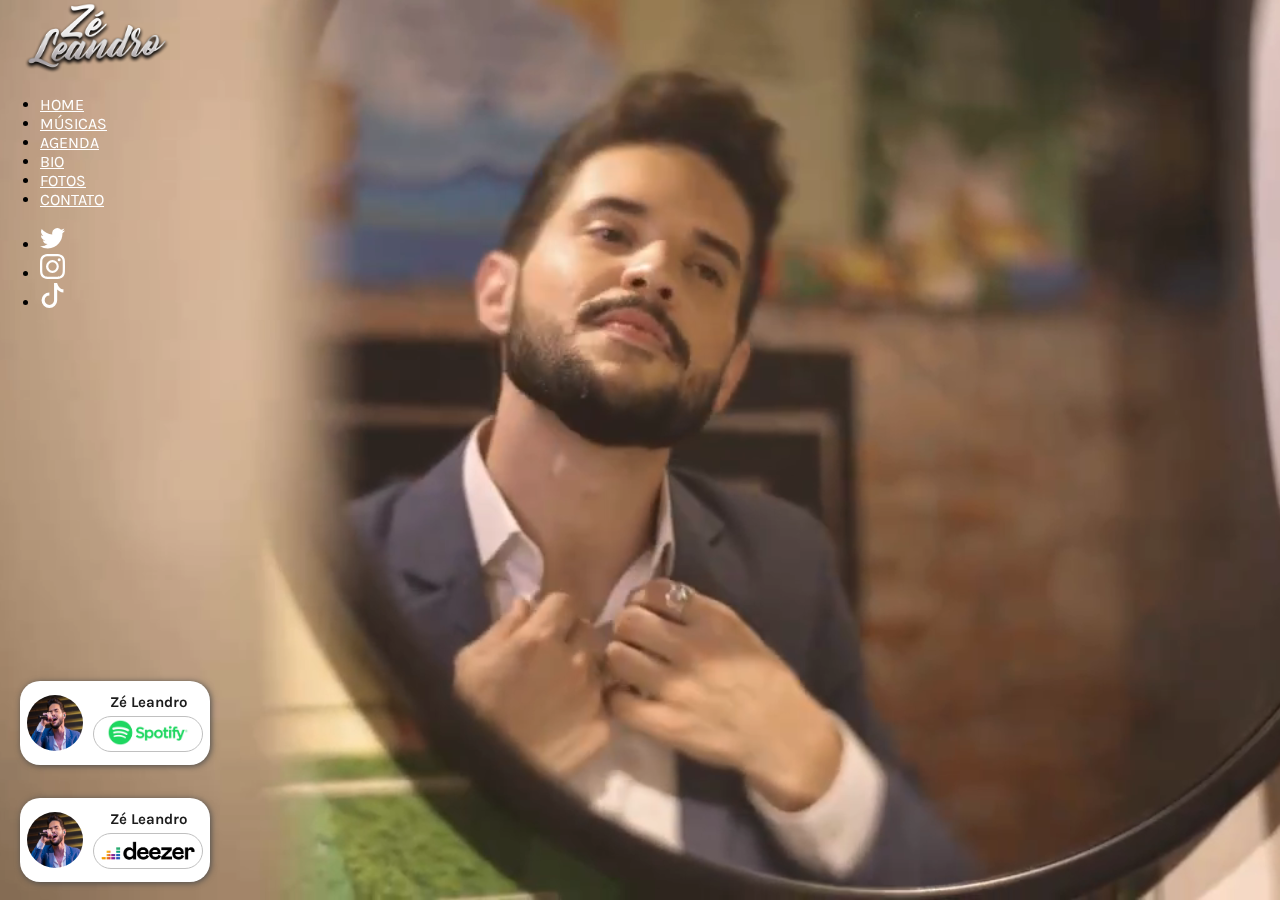
<file: index.html>
<!DOCTYPE html>
<html lang="pt-br">
<head>
    <meta charset="UTF-8">
    <meta name="viewport" content="width=device-width, initial-scale=1.0">
    <title>Zé Leandro</title>
    <link rel="stylesheet" href="styles/base.css">
    <link rel="stylesheet" href="styles/index.css">
    <link rel="icon" href="./styles/img/logo png.png" type="image/x-icon">
    <link href="https://cdn.jsdelivr.net/npm/bootstrap@5.3.2/dist/css/bootstrap.min.css" rel="stylesheet" integrity="sha384-T3c6CoIi6uLrA9TneNEoa7RxnatzjcDSCmG1MXxSR1GAsXEV/Dwwykc2MPK8M2HN" crossorigin="anonymous">
</head>
<body>
  <video class="video" loop playsinline autoplay muted>
    <source src="styles/video/intro.mp4" type="video/mp4">
  </video>
  <div class="container">
    <header class="d-flex flex-wrap align-items-center justify-content-center justify-content-md-between py-3 mb-4 border-bottom">
      <div class="col-md-3 mb-2 mb-md-0">
        <a href="/" class="d-inline-flex link-body-emphasis text-decoration-none">
          <img src="styles/img/logo footer png.png" width="auto" height="75" alt="" srcset="">
        </a>
      </div>

      <ul class="nav col-12 col-md-auto mb-2 justify-content-center mb-md-0">
        <li class="nav-item">
          <a class="nav-link active" aria-current="page" href="index.html">HOME</a>
        </li>
        <li class="nav-item">
          <a class="nav-link active" href="músicas.html">MÚSICAS</a>
        </li>
        <li class="nav-item">
          <a class="nav-link active" href="agenda.html">AGENDA</a>
        </li>
        <li class="nav-item">
          <a class="nav-link active" href="bio.html">BIO</a>
        </li>
        <li class="nav-item">
          <a class="nav-link active" href="fotos.html">FOTOS</a>
        </li>
        <li class="nav-item">
          <a class="nav-link active" href="contato.html">CONTATO</a>
        </li>
      </ul>

      <div class="col-md-3 text-end">
        <ul class="nav col-12 col-md-auto mb-2 justify-content-center mb-md-0">
          <li class="nav-item">
            <a href="https://twitter.com/zeleandro_ofc" target="_blank" class="nav-link px-2 color-icone">
              <svg xmlns="http://www.w3.org/2000/svg" width="25" height="25" fill="currentColor" class="bi bi-twitter" viewBox="0 0 16 16">
              <path d="M5.026 15c6.038 0 9.341-5.003 9.341-9.334 0-.14 0-.282-.006-.422A6.685 6.685 0 0 0 16 3.542a6.658 6.658 0 0 1-1.889.518 3.301 3.301 0 0 0 1.447-1.817 6.533 6.533 0 0 1-2.087.793A3.286 3.286 0 0 0 7.875 6.03a9.325 9.325 0 0 1-6.767-3.429 3.289 3.289 0 0 0 1.018 4.382A3.323 3.323 0 0 1 .64 6.575v.045a3.288 3.288 0 0 0 2.632 3.218 3.203 3.203 0 0 1-.865.115 3.23 3.23 0 0 1-.614-.057 3.283 3.283 0 0 0 3.067 2.277A6.588 6.588 0 0 1 .78 13.58a6.32 6.32 0 0 1-.78-.045A9.344 9.344 0 0 0 5.026 15"/>
              </svg>
            </a>
          </li>
          <li class="nav-item">
            <a href="https://www.instagram.com/zeleandro_oficial/" target="_blank" class="nav-link px-2 color-icone">
              <svg xmlns="http://www.w3.org/2000/svg" width="25" height="25" fill="currentColor" class="bi bi-instagram" viewBox="0 0 16 16">
                <path d="M8 0C5.829 0 5.556.01 4.703.048 3.85.088 3.269.222 2.76.42a3.917 3.917 0 0 0-1.417.923A3.927 3.927 0 0 0 .42 2.76C.222 3.268.087 3.85.048 4.7.01 5.555 0 5.827 0 8.001c0 2.172.01 2.444.048 3.297.04.852.174 1.433.372 1.942.205.526.478.972.923 1.417.444.445.89.719 1.416.923.51.198 1.09.333 1.942.372C5.555 15.99 5.827 16 8 16s2.444-.01 3.298-.048c.851-.04 1.434-.174 1.943-.372a3.916 3.916 0 0 0 1.416-.923c.445-.445.718-.891.923-1.417.197-.509.332-1.09.372-1.942C15.99 10.445 16 10.173 16 8s-.01-2.445-.048-3.299c-.04-.851-.175-1.433-.372-1.941a3.926 3.926 0 0 0-.923-1.417A3.911 3.911 0 0 0 13.24.42c-.51-.198-1.092-.333-1.943-.372C10.443.01 10.172 0 7.998 0h.003zm-.717 1.442h.718c2.136 0 2.389.007 3.232.046.78.035 1.204.166 1.486.275.373.145.64.319.92.599.28.28.453.546.598.92.11.281.24.705.275 1.485.039.843.047 1.096.047 3.231s-.008 2.389-.047 3.232c-.035.78-.166 1.203-.275 1.485a2.47 2.47 0 0 1-.599.919c-.28.28-.546.453-.92.598-.28.11-.704.24-1.485.276-.843.038-1.096.047-3.232.047s-2.39-.009-3.233-.047c-.78-.036-1.203-.166-1.485-.276a2.478 2.478 0 0 1-.92-.598 2.48 2.48 0 0 1-.6-.92c-.109-.281-.24-.705-.275-1.485-.038-.843-.046-1.096-.046-3.233 0-2.136.008-2.388.046-3.231.036-.78.166-1.204.276-1.486.145-.373.319-.64.599-.92.28-.28.546-.453.92-.598.282-.11.705-.24 1.485-.276.738-.034 1.024-.044 2.515-.045v.002zm4.988 1.328a.96.96 0 1 0 0 1.92.96.96 0 0 0 0-1.92zm-4.27 1.122a4.109 4.109 0 1 0 0 8.217 4.109 4.109 0 0 0 0-8.217zm0 1.441a2.667 2.667 0 1 1 0 5.334 2.667 2.667 0 0 1 0-5.334"/>
              </svg>
            </a>
          </li>
          <li class="nav-item">
            <a href="https://www.tiktok.com/@zeleandro_oficial" target="_blank" class="nav-link px-2 color-icone">
              <svg xmlns="http://www.w3.org/2000/svg" width="25" height="25" fill="currentColor" class="bi bi-tiktok" viewBox="0 0 16 16">
              <path d="M9 0h1.98c.144.715.54 1.617 1.235 2.512C12.895 3.389 13.797 4 15 4v2c-1.753 0-3.07-.814-4-1.829V11a5 5 0 1 1-5-5v2a3 3 0 1 0 3 3z"/>
              </svg>
            </a>
          </li>
        </ul>
      </div>
    </header>
  </div>
  <div class="container col-xl-10 col-xxl-8 px-4 py-5">
    <div class="row align-items-center g-lg-5 py-5">
    </div>
  </div>
  <div class="container">
    <footer class="py-3">
      <div class="spotify">
        <a href="https://open.spotify.com/intl-pt/artist/1hPyw2RZHJ5jhcG2Y0ldRU?autoplay=true" target="_blank" title="Spotify"
          class="spotify-link">
          <img width="1000" height="1000"
            src="styles/img/buton.jpg" alt="Spotify"
            class="img-spotify-ws lazyloaded">
          <div class="spotify-info">
            <h4 class="spotify-title">Zé Leandro</h4>
            <img width="400" height="128"
              src="styles/img/spotify-icon.png" alt="Spotify"
              class="img-spotify lazyloaded">
          </div>
        </a>      
      </div>
      <div class="deezer">
        <a href="https://www.deezer.com/br/album/471122425?deferredFl=1" target="_blank" title="Deezer" class="deezer-link">
            <img width="1000" height="1000" src="styles/img/buton.jpg" alt="deezer" class="img-deezer-ws lazyloaded">
            <div class="deezer-info">
                <h4 class="deezer-title">Zé Leandro</h4>
                <img width="300" height="73" src="styles/img/deezer-icon.png" alt="deezer" class="img-deezer lazyloaded">
            </div>
        </a>
      </div>
    </footer>
  </div>
  <script src="https://cdn.jsdelivr.net/npm/bootstrap@5.3.2/dist/js/bootstrap.bundle.min.js" integrity="sha384-C6RzsynM9kWDrMNeT87bh95OGNyZPhcTNXj1NW7RuBCsyN/o0jlpcV8Qyq46cDfL" crossorigin="anonymous"></script>
</body>
</html>
</file>
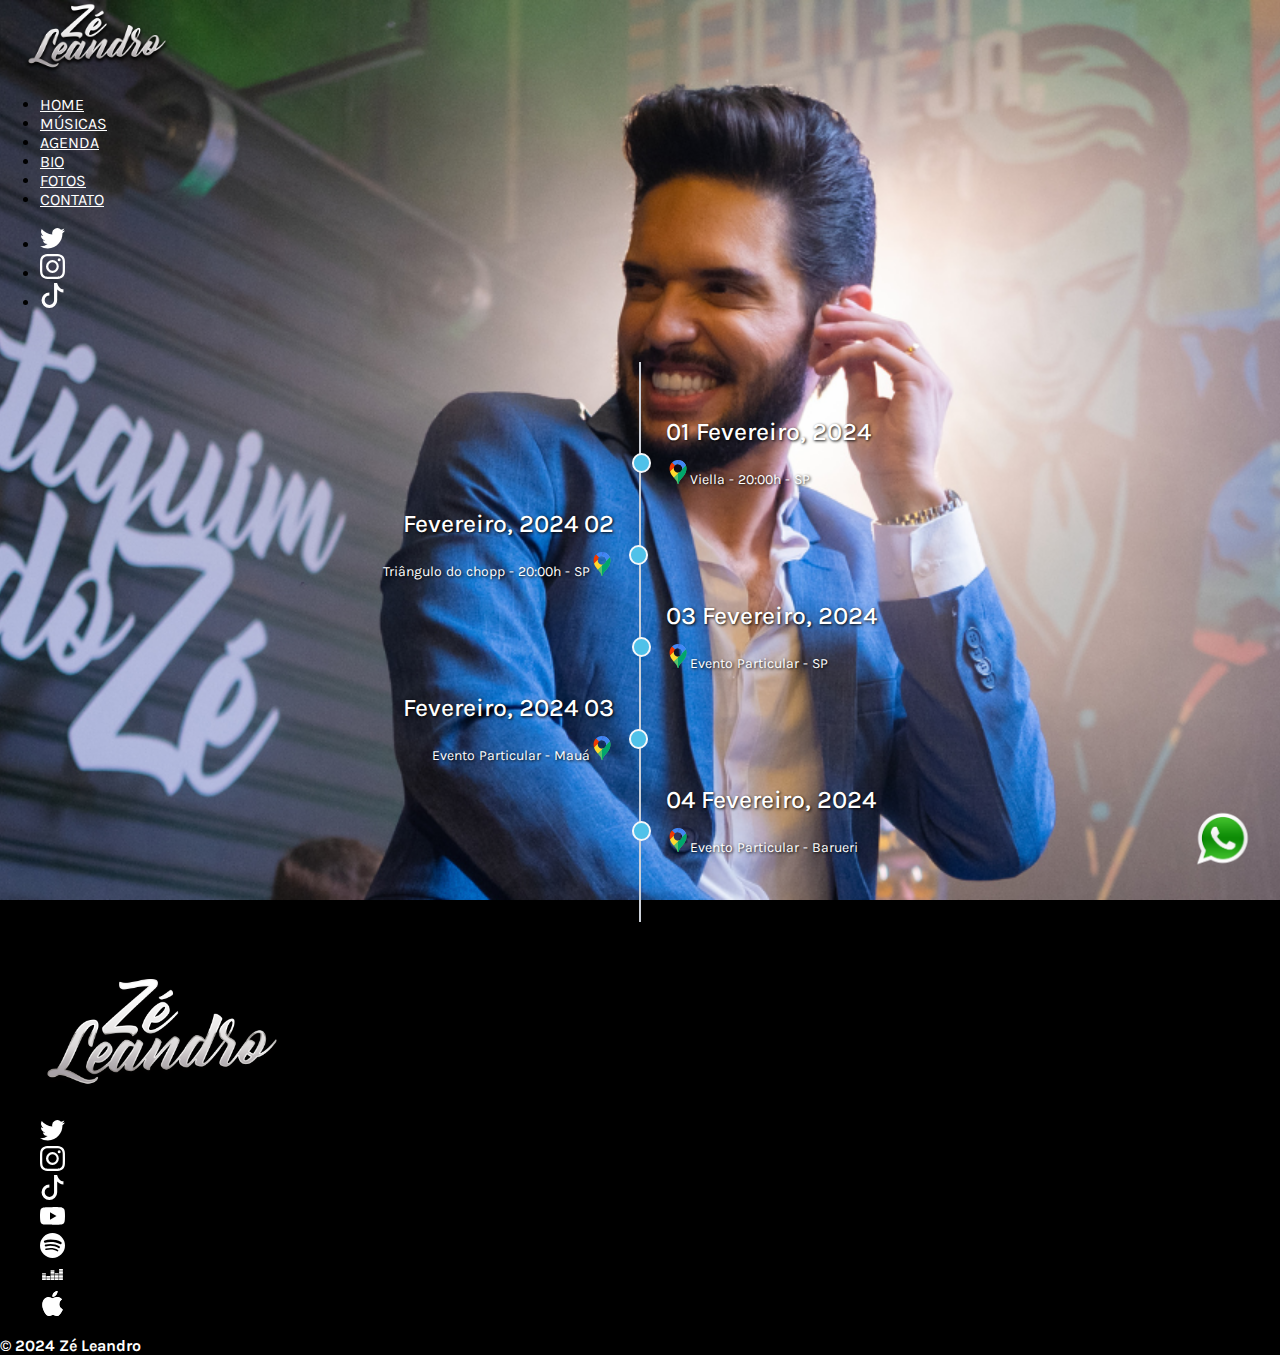
<file: agenda.html>
<!DOCTYPE html>
<html lang="pt-br">
<head>
    <meta charset="UTF-8">
    <meta name="viewport" content="width=device-width, initial-scale=1.0">
    <title>Zé Leandro</title>
    <link rel="stylesheet" href="styles/agenda.css">
    <link rel="stylesheet" href="styles/base.css">
    <link href="https://cdn.jsdelivr.net/npm/bootstrap@5.3.2/dist/css/bootstrap.min.css" rel="stylesheet" integrity="sha384-T3c6CoIi6uLrA9TneNEoa7RxnatzjcDSCmG1MXxSR1GAsXEV/Dwwykc2MPK8M2HN" crossorigin="anonymous">
    <link rel="icon" href="./styles/img/logo png.png" type="image/x-icon">
</head>
<body>
  <div class="container">
    <header class="d-flex flex-wrap align-items-center justify-content-center justify-content-md-between py-3 mb-4 border-bottom">
      <div class="col-md-3 mb-2 mb-md-0">
        <a href="/" class="d-inline-flex link-body-emphasis text-decoration-none">
          <img src="styles/img/logo footer png.png" width="auto" height="75" alt="" srcset="">
        </a>
      </div>

      <ul class="nav col-12 col-md-auto mb-2 justify-content-center mb-md-0">
        <li class="nav-item">
          <a class="nav-link active" aria-current="page" href="index.html">HOME</a>
        </li>
        <li class="nav-item">
          <a class="nav-link active" href="músicas.html">MÚSICAS</a>
        </li>
        <li class="nav-item">
          <a class="nav-link active" href="agenda.html">AGENDA</a>
        </li>
        <li class="nav-item">
          <a class="nav-link active" href="bio.html">BIO</a>
        </li>
        <li class="nav-item">
          <a class="nav-link active" href="fotos.html">FOTOS</a>
        </li>
        <li class="nav-item">
          <a class="nav-link active" href="contato.html">CONTATO</a>
        </li>
      </ul>

      <div class="col-md-3 text-end">
        <ul class="nav col-12 col-md-auto mb-2 justify-content-center mb-md-0">
          <li class="nav-item">
            <a href="https://twitter.com/zeleandro_ofc" target="_blank" class="nav-link px-2 color-icone">
              <svg xmlns="http://www.w3.org/2000/svg" width="25" height="25" fill="currentColor" class="bi bi-twitter" viewBox="0 0 16 16">
              <path d="M5.026 15c6.038 0 9.341-5.003 9.341-9.334 0-.14 0-.282-.006-.422A6.685 6.685 0 0 0 16 3.542a6.658 6.658 0 0 1-1.889.518 3.301 3.301 0 0 0 1.447-1.817 6.533 6.533 0 0 1-2.087.793A3.286 3.286 0 0 0 7.875 6.03a9.325 9.325 0 0 1-6.767-3.429 3.289 3.289 0 0 0 1.018 4.382A3.323 3.323 0 0 1 .64 6.575v.045a3.288 3.288 0 0 0 2.632 3.218 3.203 3.203 0 0 1-.865.115 3.23 3.23 0 0 1-.614-.057 3.283 3.283 0 0 0 3.067 2.277A6.588 6.588 0 0 1 .78 13.58a6.32 6.32 0 0 1-.78-.045A9.344 9.344 0 0 0 5.026 15"/>
              </svg>
            </a>
          </li>
          <li class="nav-item">
            <a href="https://www.instagram.com/zeleandro_oficial/" target="_blank" class="nav-link px-2 color-icone">
              <svg xmlns="http://www.w3.org/2000/svg" width="25" height="25" fill="currentColor" class="bi bi-instagram" viewBox="0 0 16 16">
                <path d="M8 0C5.829 0 5.556.01 4.703.048 3.85.088 3.269.222 2.76.42a3.917 3.917 0 0 0-1.417.923A3.927 3.927 0 0 0 .42 2.76C.222 3.268.087 3.85.048 4.7.01 5.555 0 5.827 0 8.001c0 2.172.01 2.444.048 3.297.04.852.174 1.433.372 1.942.205.526.478.972.923 1.417.444.445.89.719 1.416.923.51.198 1.09.333 1.942.372C5.555 15.99 5.827 16 8 16s2.444-.01 3.298-.048c.851-.04 1.434-.174 1.943-.372a3.916 3.916 0 0 0 1.416-.923c.445-.445.718-.891.923-1.417.197-.509.332-1.09.372-1.942C15.99 10.445 16 10.173 16 8s-.01-2.445-.048-3.299c-.04-.851-.175-1.433-.372-1.941a3.926 3.926 0 0 0-.923-1.417A3.911 3.911 0 0 0 13.24.42c-.51-.198-1.092-.333-1.943-.372C10.443.01 10.172 0 7.998 0h.003zm-.717 1.442h.718c2.136 0 2.389.007 3.232.046.78.035 1.204.166 1.486.275.373.145.64.319.92.599.28.28.453.546.598.92.11.281.24.705.275 1.485.039.843.047 1.096.047 3.231s-.008 2.389-.047 3.232c-.035.78-.166 1.203-.275 1.485a2.47 2.47 0 0 1-.599.919c-.28.28-.546.453-.92.598-.28.11-.704.24-1.485.276-.843.038-1.096.047-3.232.047s-2.39-.009-3.233-.047c-.78-.036-1.203-.166-1.485-.276a2.478 2.478 0 0 1-.92-.598 2.48 2.48 0 0 1-.6-.92c-.109-.281-.24-.705-.275-1.485-.038-.843-.046-1.096-.046-3.233 0-2.136.008-2.388.046-3.231.036-.78.166-1.204.276-1.486.145-.373.319-.64.599-.92.28-.28.546-.453.92-.598.282-.11.705-.24 1.485-.276.738-.034 1.024-.044 2.515-.045v.002zm4.988 1.328a.96.96 0 1 0 0 1.92.96.96 0 0 0 0-1.92zm-4.27 1.122a4.109 4.109 0 1 0 0 8.217 4.109 4.109 0 0 0 0-8.217zm0 1.441a2.667 2.667 0 1 1 0 5.334 2.667 2.667 0 0 1 0-5.334"/>
              </svg>
            </a>
          </li>
          <li class="nav-item">
            <a href="https://www.tiktok.com/@zeleandro_oficial" target="_blank" class="nav-link px-2 color-icone">
              <svg xmlns="http://www.w3.org/2000/svg" width="25" height="25" fill="currentColor" class="bi bi-tiktok" viewBox="0 0 16 16">
              <path d="M9 0h1.98c.144.715.54 1.617 1.235 2.512C12.895 3.389 13.797 4 15 4v2c-1.753 0-3.07-.814-4-1.829V11a5 5 0 1 1-5-5v2a3 3 0 1 0 3 3z"/>
              </svg>
            </a>
          </li>
        </ul>
      </div>
    </header>
  </div>
  <div class="container-line">

    <div class="timeline-block timeline-block-right">
       <div class="marker"></div>
       <div class="timeline-content">
        <a class="link-agenda" href="https://www.google.com/maps/place/R.+São+Bento,+514+-+Centro+Histórico+de+São+Paulo,+São+Paulo+-+SP,+01010-001/@-23.5448929,-46.6343321,21z/data=!4m6!3m5!1s0x94ce58544b5dea0b:0x4ffeab4ad6927d4c!8m2!3d-23.5448945!4d-46.6343336!16s%2Fg%2F11csn5qd0p?entry=ttu" target="_blank">
          <h3 class="titulo-agenda">01 Fevereiro, 2024</h3>
          <p><img src="./styles/img/google-maps.png" alt="localização logo"/>Viella - 20:00h - SP</p>
        </a>
       </div>
    </div>
 
    <div class="timeline-block timeline-block-left">
      <div class="marker"></div>
      <div class="timeline-content">
       <a class="link-agenda" href="https://www.google.com/maps/place/Av.+Eng.+Caetano+Álvares,+903+-+Limão,+São+Paulo+-+SP,+02521-005/data=!4m2!3m1!1s0x94cef7f5a2332dd1:0x27986b79c8b405c4?sa=X&ved=2ahUKEwiq0tTo6YeEAxXVlZUCHcCrBVsQ8gF6BAgPEAA" target="_blank">
         <h3 class="titulo-agenda">02 Fevereiro, 2024</h3>
         <p><img src="./styles/img/google-maps.png" alt="localização logo"/>Triângulo do chopp - 20:00h - SP </p>
       </a>
      </div>
    </div>
 
    <div class="timeline-block timeline-block-right">
       <div class="marker"></div>
       <div class="timeline-content">
        <a class="link-agenda" href="#">
          <h3 class="titulo-agenda">03 Fevereiro, 2024</h3>
          <p><img src="./styles/img/google-maps.png" alt="localização logo"/>Evento Particular - SP</p>
        </a>
       </div>
    </div>
 
    <div class="timeline-block timeline-block-left">
      <div class="marker"></div>
      <div class="timeline-content">
        <a class="link-agenda" href="#">
         <h3 class="titulo-agenda">03 Fevereiro, 2024</h3>
         <p><img src="./styles/img/google-maps.png" alt="localização logo"/>Evento Particular - Mauá</p>
        </a> 
      </div>
    </div>
 
    <div class="timeline-block timeline-block-right">
      <div class="marker"></div>
      <div class="timeline-content">
        <a class="link-agenda" href="#">
         <h3 class="titulo-agenda">04 Fevereiro, 2024</h3>
         <p><img src="./styles/img/google-maps.png" alt="localização logo"/>Evento Particular - Barueri</p>
        </a>
      </div>
    </div>
 </div>
  
  <div class="container">
    <footer class="py-3">
      <img class="footer-img rounded mx-auto d-block" src="styles/img/logo footer png.png" width="auto" height="125">
      <ul class="nav justify-content-center border-bottom pb-3 mb-3">
        <li class="nav-item">
          <a href="https://twitter.com/zeleandro_ofc" target="_blank" class="nav-link px-2 color-icone">
            <svg xmlns="http://www.w3.org/2000/svg" width="25" height="25" fill="currentColor" class="bi bi-twitter" viewBox="0 0 16 16">
            <path d="M5.026 15c6.038 0 9.341-5.003 9.341-9.334 0-.14 0-.282-.006-.422A6.685 6.685 0 0 0 16 3.542a6.658 6.658 0 0 1-1.889.518 3.301 3.301 0 0 0 1.447-1.817 6.533 6.533 0 0 1-2.087.793A3.286 3.286 0 0 0 7.875 6.03a9.325 9.325 0 0 1-6.767-3.429 3.289 3.289 0 0 0 1.018 4.382A3.323 3.323 0 0 1 .64 6.575v.045a3.288 3.288 0 0 0 2.632 3.218 3.203 3.203 0 0 1-.865.115 3.23 3.23 0 0 1-.614-.057 3.283 3.283 0 0 0 3.067 2.277A6.588 6.588 0 0 1 .78 13.58a6.32 6.32 0 0 1-.78-.045A9.344 9.344 0 0 0 5.026 15"/>
            </svg>
          </a>
        </li>
        <li class="nav-item">
          <a href="https://www.instagram.com/zeleandro_oficial/" target="_blank" class="nav-link px-2 color-icone">
            <svg xmlns="http://www.w3.org/2000/svg" width="25" height="25" fill="currentColor" class="bi bi-instagram" viewBox="0 0 16 16">
              <path d="M8 0C5.829 0 5.556.01 4.703.048 3.85.088 3.269.222 2.76.42a3.917 3.917 0 0 0-1.417.923A3.927 3.927 0 0 0 .42 2.76C.222 3.268.087 3.85.048 4.7.01 5.555 0 5.827 0 8.001c0 2.172.01 2.444.048 3.297.04.852.174 1.433.372 1.942.205.526.478.972.923 1.417.444.445.89.719 1.416.923.51.198 1.09.333 1.942.372C5.555 15.99 5.827 16 8 16s2.444-.01 3.298-.048c.851-.04 1.434-.174 1.943-.372a3.916 3.916 0 0 0 1.416-.923c.445-.445.718-.891.923-1.417.197-.509.332-1.09.372-1.942C15.99 10.445 16 10.173 16 8s-.01-2.445-.048-3.299c-.04-.851-.175-1.433-.372-1.941a3.926 3.926 0 0 0-.923-1.417A3.911 3.911 0 0 0 13.24.42c-.51-.198-1.092-.333-1.943-.372C10.443.01 10.172 0 7.998 0h.003zm-.717 1.442h.718c2.136 0 2.389.007 3.232.046.78.035 1.204.166 1.486.275.373.145.64.319.92.599.28.28.453.546.598.92.11.281.24.705.275 1.485.039.843.047 1.096.047 3.231s-.008 2.389-.047 3.232c-.035.78-.166 1.203-.275 1.485a2.47 2.47 0 0 1-.599.919c-.28.28-.546.453-.92.598-.28.11-.704.24-1.485.276-.843.038-1.096.047-3.232.047s-2.39-.009-3.233-.047c-.78-.036-1.203-.166-1.485-.276a2.478 2.478 0 0 1-.92-.598 2.48 2.48 0 0 1-.6-.92c-.109-.281-.24-.705-.275-1.485-.038-.843-.046-1.096-.046-3.233 0-2.136.008-2.388.046-3.231.036-.78.166-1.204.276-1.486.145-.373.319-.64.599-.92.28-.28.546-.453.92-.598.282-.11.705-.24 1.485-.276.738-.034 1.024-.044 2.515-.045v.002zm4.988 1.328a.96.96 0 1 0 0 1.92.96.96 0 0 0 0-1.92zm-4.27 1.122a4.109 4.109 0 1 0 0 8.217 4.109 4.109 0 0 0 0-8.217zm0 1.441a2.667 2.667 0 1 1 0 5.334 2.667 2.667 0 0 1 0-5.334"/>
            </svg>
          </a>
        </li>
        <li class="nav-item">
          <a href="https://www.tiktok.com/@zeleandro_oficial" target="_blank" class="nav-link px-2 color-icone">
            <svg xmlns="http://www.w3.org/2000/svg" width="25" height="25" fill="currentColor" class="bi bi-tiktok" viewBox="0 0 16 16">
            <path d="M9 0h1.98c.144.715.54 1.617 1.235 2.512C12.895 3.389 13.797 4 15 4v2c-1.753 0-3.07-.814-4-1.829V11a5 5 0 1 1-5-5v2a3 3 0 1 0 3 3z"/>
            </svg>
          </a>
        </li>
        <li class="nav-item">
          <a href="https://www.youtube.com/@ZeLeandro_oficial" target="_blank" class="nav-link px-2 color-icone">
            <svg xmlns="http://www.w3.org/2000/svg" width="25" height="25" fill="currentColor" class="bi bi-youtube" viewBox="0 0 16 16">
            <path d="M8.051 1.999h.089c.822.003 4.987.033 6.11.335a2.01 2.01 0 0 1 1.415 1.42c.101.38.172.883.22 1.402l.01.104.022.26.008.104c.065.914.073 1.77.074 1.957v.075c-.001.194-.01 1.108-.082 2.06l-.008.105-.009.104c-.05.572-.124 1.14-.235 1.558a2.007 2.007 0 0 1-1.415 1.42c-1.16.312-5.569.334-6.18.335h-.142c-.309 0-1.587-.006-2.927-.052l-.17-.006-.087-.004-.171-.007-.171-.007c-1.11-.049-2.167-.128-2.654-.26a2.007 2.007 0 0 1-1.415-1.419c-.111-.417-.185-.986-.235-1.558L.09 9.82l-.008-.104A31.4 31.4 0 0 1 0 7.68v-.123c.002-.215.01-.958.064-1.778l.007-.103.003-.052.008-.104.022-.26.01-.104c.048-.519.119-1.023.22-1.402a2.007 2.007 0 0 1 1.415-1.42c.487-.13 1.544-.21 2.654-.26l.17-.007.172-.006.086-.003.171-.007A99.788 99.788 0 0 1 7.858 2h.193zM6.4 5.209v4.818l4.157-2.408z"/>
            </svg>
          </a>
        </li>
        <li class="nav-item">
          <a href="https://open.spotify.com/intl-pt/artist/1hPyw2RZHJ5jhcG2Y0ldRU?autoplay=true" class="nav-link px-2 color-icone">
            <svg xmlns="http://www.w3.org/2000/svg" width="25" height="25" fill="currentColor" class="bi bi-spotify" viewBox="0 0 16 16">
            <path d="M8 0a8 8 0 1 0 0 16A8 8 0 0 0 8 0m3.669 11.538a.498.498 0 0 1-.686.165c-1.879-1.147-4.243-1.407-7.028-.77a.499.499 0 0 1-.222-.973c3.048-.696 5.662-.397 7.77.892a.5.5 0 0 1 .166.686zm.979-2.178a.624.624 0 0 1-.858.205c-2.15-1.321-5.428-1.704-7.972-.932a.625.625 0 0 1-.362-1.194c2.905-.881 6.517-.454 8.986 1.063a.624.624 0 0 1 .206.858m.084-2.268C10.154 5.56 5.9 5.419 3.438 6.166a.748.748 0 1 1-.434-1.432c2.825-.857 7.523-.692 10.492 1.07a.747.747 0 1 1-.764 1.288z"/>
            </svg>
          </a>
        </li>
        <li class="nav-item">
          <a href="https://www.deezer.com/br/album/471122425?deferredFl=1" class="nav-link px-2 color-icone">
            <img src="styles/img/deezer-svgrepo-com.svg"  width="25" height="25" fill="currentColor" alt="Logo Deezer">
          </a>
        </li>
        <li class="nav-item">
          <a href="https://music.apple.com/br/album/conhaque-com-cacau/1700292779?i=1700292780" target="_blank" class="nav-link px-2 color-icone">
            <svg xmlns="http://www.w3.org/2000/svg" width="25" height="25" fill="currentColor" class="bi bi-apple" viewBox="0 0 16 16">
            <path d="M11.182.008C11.148-.03 9.923.023 8.857 1.18c-1.066 1.156-.902 2.482-.878 2.516.024.034 1.52.087 2.475-1.258.955-1.345.762-2.391.728-2.43Zm3.314 11.733c-.048-.096-2.325-1.234-2.113-3.422.212-2.189 1.675-2.789 1.698-2.854.023-.065-.597-.79-1.254-1.157a3.692 3.692 0 0 0-1.563-.434c-.108-.003-.483-.095-1.254.116-.508.139-1.653.589-1.968.607-.316.018-1.256-.522-2.267-.665-.647-.125-1.333.131-1.824.328-.49.196-1.422.754-2.074 2.237-.652 1.482-.311 3.83-.067 4.56.244.729.625 1.924 1.273 2.796.576.984 1.34 1.667 1.659 1.899.319.232 1.219.386 1.843.067.502-.308 1.408-.485 1.766-.472.357.013 1.061.154 1.782.539.571.197 1.111.115 1.652-.105.541-.221 1.324-1.059 2.238-2.758.347-.79.505-1.217.473-1.282Z"/>
            <path d="M11.182.008C11.148-.03 9.923.023 8.857 1.18c-1.066 1.156-.902 2.482-.878 2.516.024.034 1.52.087 2.475-1.258.955-1.345.762-2.391.728-2.43Zm3.314 11.733c-.048-.096-2.325-1.234-2.113-3.422.212-2.189 1.675-2.789 1.698-2.854.023-.065-.597-.79-1.254-1.157a3.692 3.692 0 0 0-1.563-.434c-.108-.003-.483-.095-1.254.116-.508.139-1.653.589-1.968.607-.316.018-1.256-.522-2.267-.665-.647-.125-1.333.131-1.824.328-.49.196-1.422.754-2.074 2.237-.652 1.482-.311 3.83-.067 4.56.244.729.625 1.924 1.273 2.796.576.984 1.34 1.667 1.659 1.899.319.232 1.219.386 1.843.067.502-.308 1.408-.485 1.766-.472.357.013 1.061.154 1.782.539.571.197 1.111.115 1.652-.105.541-.221 1.324-1.059 2.238-2.758.347-.79.505-1.217.473-1.282Z"/>
            </svg>
          </a>
        </li>
      </ul>
      <p class="text-center font-white">&copy; 2024 Zé Leandro</p>
    </footer>
  </div>
  <div class="whats">
    <a href="https://wa.me/5511993966044?text=Olá Zé Leandro, tudo bem? gostaria de um orçamento, por favor." target="_blank">
    <img src="./styles/img/whatsbutton.png" width="55" alt="Fale Conosco pelo Whatsapp" 
    title="Fale Conosco pelo Whatsapp"/>
  </a>
  </div>
  <script src="./main.js"></script>
</body>
</html>
</file>
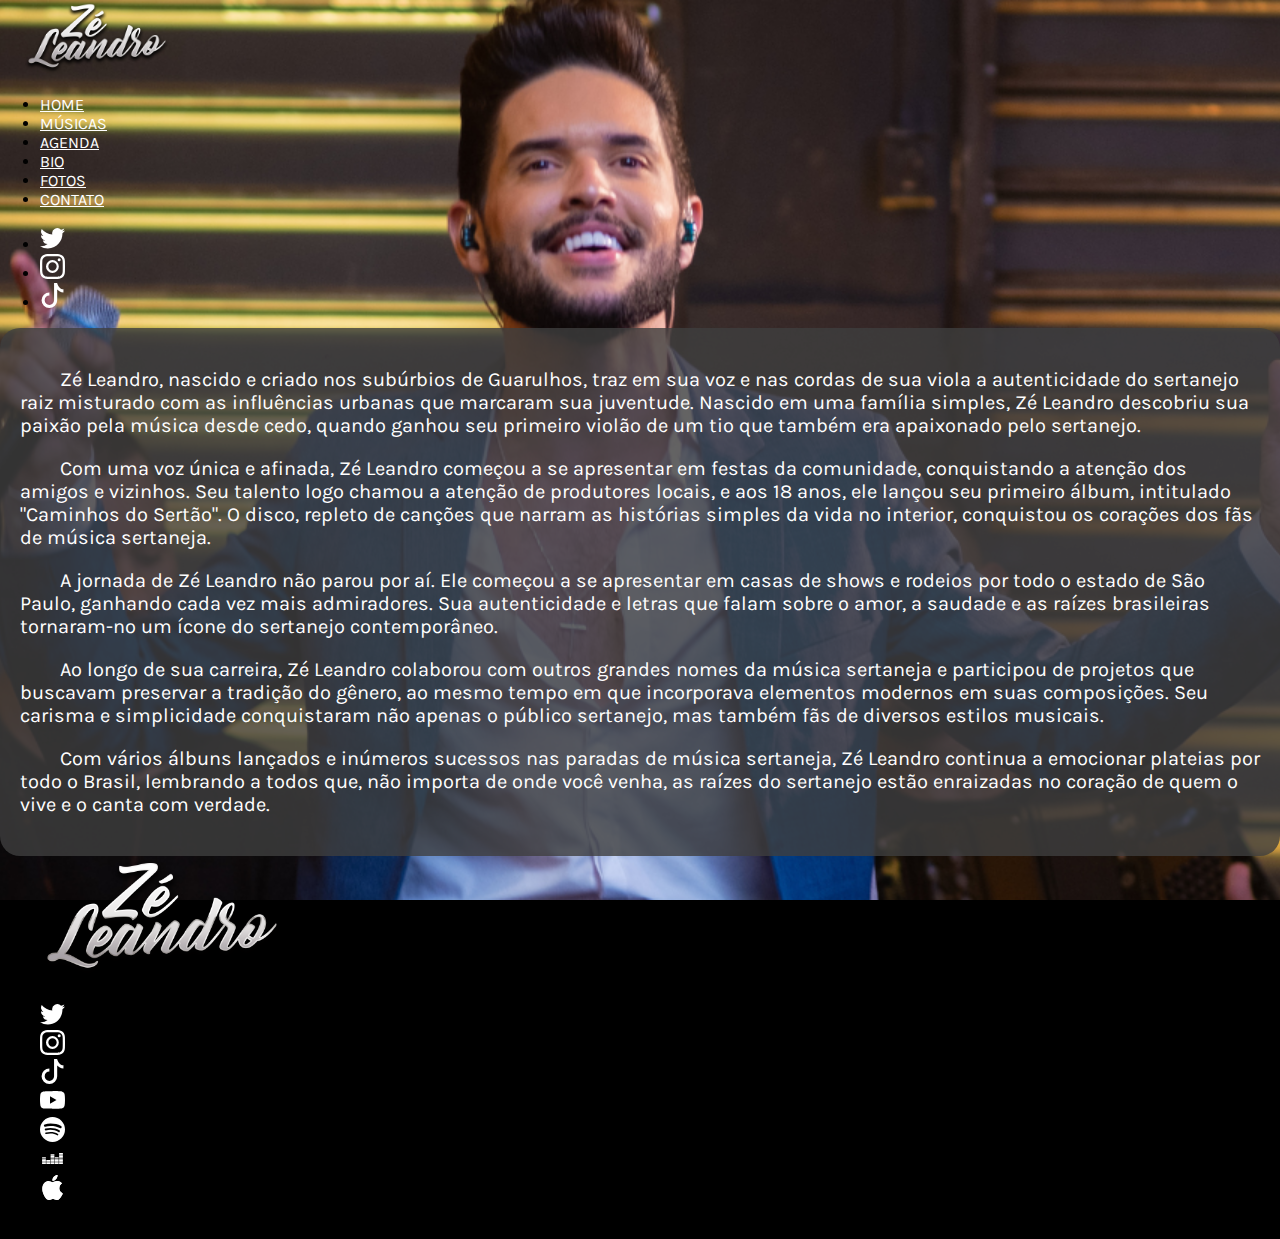
<file: bio.html>
<!DOCTYPE html>
<html lang="pt-br">
<head>
    <meta charset="UTF-8">
    <meta name="viewport" content="width=device-width, initial-scale=1.0">
    <title>Zé Leandro</title>
    <link rel="stylesheet" href="styles/bio.css">
    <link rel="stylesheet" href="styles/base.css">
    <link rel="icon" href="./styles/img/logo png.png" type="image/x-icon">
    <link href="https://cdn.jsdelivr.net/npm/bootstrap@5.3.2/dist/css/bootstrap.min.css" rel="stylesheet" integrity="sha384-T3c6CoIi6uLrA9TneNEoa7RxnatzjcDSCmG1MXxSR1GAsXEV/Dwwykc2MPK8M2HN" crossorigin="anonymous">
    <link rel="shortcut icon" href="favicon.ico" type="image/x-icon">
</head>
<body>
  <div class="container">
    <header class="d-flex flex-wrap align-items-center justify-content-center justify-content-md-between py-3 mb-4 border-bottom">
      <div class="col-md-3 mb-2 mb-md-0">
        <a href="/" class="d-inline-flex link-body-emphasis text-decoration-none">
          <img src="styles/img/logo footer png.png" width="auto" height="75" alt="" srcset="">
        </a>
      </div>

      <ul class="nav col-12 col-md-auto mb-2 justify-content-center mb-md-0">
        <li class="nav-item">
          <a class="nav-link active" aria-current="page" href="index.html">HOME</a>
        </li>
        <li class="nav-item">
          <a class="nav-link active" href="músicas.html">MÚSICAS</a>
        </li>
        <li class="nav-item">
          <a class="nav-link active" href="agenda.html">AGENDA</a>
        </li>
        <li class="nav-item">
          <a class="nav-link active" href="bio.html">BIO</a>
        </li>
        <li class="nav-item">
          <a class="nav-link active" href="fotos.html">FOTOS</a>
        </li>
        <li class="nav-item">
          <a class="nav-link active" href="contato.html">CONTATO</a>
        </li>
      </ul>

      <div class="col-md-3 text-end">
        <ul class="nav col-12 col-md-auto mb-2 justify-content-center mb-md-0">
          <li class="nav-item">
            <a href="https://twitter.com/zeleandro_ofc" target="_blank" class="nav-link px-2 color-icone">
              <svg xmlns="http://www.w3.org/2000/svg" width="25" height="25" fill="currentColor" class="bi bi-twitter" viewBox="0 0 16 16">
              <path d="M5.026 15c6.038 0 9.341-5.003 9.341-9.334 0-.14 0-.282-.006-.422A6.685 6.685 0 0 0 16 3.542a6.658 6.658 0 0 1-1.889.518 3.301 3.301 0 0 0 1.447-1.817 6.533 6.533 0 0 1-2.087.793A3.286 3.286 0 0 0 7.875 6.03a9.325 9.325 0 0 1-6.767-3.429 3.289 3.289 0 0 0 1.018 4.382A3.323 3.323 0 0 1 .64 6.575v.045a3.288 3.288 0 0 0 2.632 3.218 3.203 3.203 0 0 1-.865.115 3.23 3.23 0 0 1-.614-.057 3.283 3.283 0 0 0 3.067 2.277A6.588 6.588 0 0 1 .78 13.58a6.32 6.32 0 0 1-.78-.045A9.344 9.344 0 0 0 5.026 15"/>
              </svg>
            </a>
          </li>
          <li class="nav-item">
            <a href="https://www.instagram.com/zeleandro_oficial/" target="_blank" class="nav-link px-2 color-icone">
              <svg xmlns="http://www.w3.org/2000/svg" width="25" height="25" fill="currentColor" class="bi bi-instagram" viewBox="0 0 16 16">
                <path d="M8 0C5.829 0 5.556.01 4.703.048 3.85.088 3.269.222 2.76.42a3.917 3.917 0 0 0-1.417.923A3.927 3.927 0 0 0 .42 2.76C.222 3.268.087 3.85.048 4.7.01 5.555 0 5.827 0 8.001c0 2.172.01 2.444.048 3.297.04.852.174 1.433.372 1.942.205.526.478.972.923 1.417.444.445.89.719 1.416.923.51.198 1.09.333 1.942.372C5.555 15.99 5.827 16 8 16s2.444-.01 3.298-.048c.851-.04 1.434-.174 1.943-.372a3.916 3.916 0 0 0 1.416-.923c.445-.445.718-.891.923-1.417.197-.509.332-1.09.372-1.942C15.99 10.445 16 10.173 16 8s-.01-2.445-.048-3.299c-.04-.851-.175-1.433-.372-1.941a3.926 3.926 0 0 0-.923-1.417A3.911 3.911 0 0 0 13.24.42c-.51-.198-1.092-.333-1.943-.372C10.443.01 10.172 0 7.998 0h.003zm-.717 1.442h.718c2.136 0 2.389.007 3.232.046.78.035 1.204.166 1.486.275.373.145.64.319.92.599.28.28.453.546.598.92.11.281.24.705.275 1.485.039.843.047 1.096.047 3.231s-.008 2.389-.047 3.232c-.035.78-.166 1.203-.275 1.485a2.47 2.47 0 0 1-.599.919c-.28.28-.546.453-.92.598-.28.11-.704.24-1.485.276-.843.038-1.096.047-3.232.047s-2.39-.009-3.233-.047c-.78-.036-1.203-.166-1.485-.276a2.478 2.478 0 0 1-.92-.598 2.48 2.48 0 0 1-.6-.92c-.109-.281-.24-.705-.275-1.485-.038-.843-.046-1.096-.046-3.233 0-2.136.008-2.388.046-3.231.036-.78.166-1.204.276-1.486.145-.373.319-.64.599-.92.28-.28.546-.453.92-.598.282-.11.705-.24 1.485-.276.738-.034 1.024-.044 2.515-.045v.002zm4.988 1.328a.96.96 0 1 0 0 1.92.96.96 0 0 0 0-1.92zm-4.27 1.122a4.109 4.109 0 1 0 0 8.217 4.109 4.109 0 0 0 0-8.217zm0 1.441a2.667 2.667 0 1 1 0 5.334 2.667 2.667 0 0 1 0-5.334"/>
              </svg>
            </a>
          </li>
          <li class="nav-item">
            <a href="https://www.tiktok.com/@zeleandro_oficial" target="_blank" class="nav-link px-2 color-icone">
              <svg xmlns="http://www.w3.org/2000/svg" width="25" height="25" fill="currentColor" class="bi bi-tiktok" viewBox="0 0 16 16">
              <path d="M9 0h1.98c.144.715.54 1.617 1.235 2.512C12.895 3.389 13.797 4 15 4v2c-1.753 0-3.07-.814-4-1.829V11a5 5 0 1 1-5-5v2a3 3 0 1 0 3 3z"/>
              </svg>
            </a>
          </li>
        </ul>
      </div>
    </header>
  </div>
  <div class="container col-xl-10 col-xxl-8 px-4 py-5">
    <div class="align-items-center g-lg-5 py-5 bg-bio">
      <p class="font-white">
        Zé Leandro, nascido e criado nos subúrbios de Guarulhos, traz em sua voz e nas cordas de sua viola a autenticidade do sertanejo raiz misturado com as influências urbanas que marcaram sua juventude. Nascido em uma família simples, Zé Leandro descobriu sua paixão pela música desde cedo, quando ganhou seu primeiro violão de um tio que também era apaixonado pelo sertanejo.
      </p>
      <p class="font-white">
        Com uma voz única e afinada, Zé Leandro começou a se apresentar em festas da comunidade, conquistando a atenção dos amigos e vizinhos. Seu talento logo chamou a atenção de produtores locais, e aos 18 anos, ele lançou seu primeiro álbum, intitulado "Caminhos do Sertão". O disco, repleto de canções que narram as histórias simples da vida no interior, conquistou os corações dos fãs de música sertaneja.
      </p>
      <p class="font-white">
        A jornada de Zé Leandro não parou por aí. Ele começou a se apresentar em casas de shows e rodeios por todo o estado de São Paulo, ganhando cada vez mais admiradores. Sua autenticidade e letras que falam sobre o amor, a saudade e as raízes brasileiras tornaram-no um ícone do sertanejo contemporâneo.
      </p>
      <p class="font-white">
        Ao longo de sua carreira, Zé Leandro colaborou com outros grandes nomes da música sertaneja e participou de projetos que buscavam preservar a tradição do gênero, ao mesmo tempo em que incorporava elementos modernos em suas composições. Seu carisma e simplicidade conquistaram não apenas o público sertanejo, mas também fãs de diversos estilos musicais.
      </p>
      <p class="font-white">
        Com vários álbuns lançados e inúmeros sucessos nas paradas de música sertaneja, Zé Leandro continua a emocionar plateias por todo o Brasil, lembrando a todos que, não importa de onde você venha, as raízes do sertanejo estão enraizadas no coração de quem o vive e o canta com verdade.
      </p>
    </div>
  </div>
  <div class="container">
    <footer class="py-3">
      <img class="footer-img rounded mx-auto d-block" src="styles/img/logo footer png.png" width="auto" height="125">
      <ul class="nav justify-content-center border-bottom pb-3 mb-3">
        <li class="nav-item">
          <a href="https://twitter.com/zeleandro_ofc" target="_blank" class="nav-link px-2 color-icone">
            <svg xmlns="http://www.w3.org/2000/svg" width="25" height="25" fill="currentColor" class="bi bi-twitter" viewBox="0 0 16 16">
            <path d="M5.026 15c6.038 0 9.341-5.003 9.341-9.334 0-.14 0-.282-.006-.422A6.685 6.685 0 0 0 16 3.542a6.658 6.658 0 0 1-1.889.518 3.301 3.301 0 0 0 1.447-1.817 6.533 6.533 0 0 1-2.087.793A3.286 3.286 0 0 0 7.875 6.03a9.325 9.325 0 0 1-6.767-3.429 3.289 3.289 0 0 0 1.018 4.382A3.323 3.323 0 0 1 .64 6.575v.045a3.288 3.288 0 0 0 2.632 3.218 3.203 3.203 0 0 1-.865.115 3.23 3.23 0 0 1-.614-.057 3.283 3.283 0 0 0 3.067 2.277A6.588 6.588 0 0 1 .78 13.58a6.32 6.32 0 0 1-.78-.045A9.344 9.344 0 0 0 5.026 15"/>
            </svg>
          </a>
        </li>
        <li class="nav-item">
          <a href="https://www.instagram.com/zeleandro_oficial/" target="_blank" class="nav-link px-2 color-icone">
            <svg xmlns="http://www.w3.org/2000/svg" width="25" height="25" fill="currentColor" class="bi bi-instagram" viewBox="0 0 16 16">
              <path d="M8 0C5.829 0 5.556.01 4.703.048 3.85.088 3.269.222 2.76.42a3.917 3.917 0 0 0-1.417.923A3.927 3.927 0 0 0 .42 2.76C.222 3.268.087 3.85.048 4.7.01 5.555 0 5.827 0 8.001c0 2.172.01 2.444.048 3.297.04.852.174 1.433.372 1.942.205.526.478.972.923 1.417.444.445.89.719 1.416.923.51.198 1.09.333 1.942.372C5.555 15.99 5.827 16 8 16s2.444-.01 3.298-.048c.851-.04 1.434-.174 1.943-.372a3.916 3.916 0 0 0 1.416-.923c.445-.445.718-.891.923-1.417.197-.509.332-1.09.372-1.942C15.99 10.445 16 10.173 16 8s-.01-2.445-.048-3.299c-.04-.851-.175-1.433-.372-1.941a3.926 3.926 0 0 0-.923-1.417A3.911 3.911 0 0 0 13.24.42c-.51-.198-1.092-.333-1.943-.372C10.443.01 10.172 0 7.998 0h.003zm-.717 1.442h.718c2.136 0 2.389.007 3.232.046.78.035 1.204.166 1.486.275.373.145.64.319.92.599.28.28.453.546.598.92.11.281.24.705.275 1.485.039.843.047 1.096.047 3.231s-.008 2.389-.047 3.232c-.035.78-.166 1.203-.275 1.485a2.47 2.47 0 0 1-.599.919c-.28.28-.546.453-.92.598-.28.11-.704.24-1.485.276-.843.038-1.096.047-3.232.047s-2.39-.009-3.233-.047c-.78-.036-1.203-.166-1.485-.276a2.478 2.478 0 0 1-.92-.598 2.48 2.48 0 0 1-.6-.92c-.109-.281-.24-.705-.275-1.485-.038-.843-.046-1.096-.046-3.233 0-2.136.008-2.388.046-3.231.036-.78.166-1.204.276-1.486.145-.373.319-.64.599-.92.28-.28.546-.453.92-.598.282-.11.705-.24 1.485-.276.738-.034 1.024-.044 2.515-.045v.002zm4.988 1.328a.96.96 0 1 0 0 1.92.96.96 0 0 0 0-1.92zm-4.27 1.122a4.109 4.109 0 1 0 0 8.217 4.109 4.109 0 0 0 0-8.217zm0 1.441a2.667 2.667 0 1 1 0 5.334 2.667 2.667 0 0 1 0-5.334"/>
            </svg>
          </a>
        </li>
        <li class="nav-item">
          <a href="https://www.tiktok.com/@zeleandro_oficial" target="_blank" class="nav-link px-2 color-icone">
            <svg xmlns="http://www.w3.org/2000/svg" width="25" height="25" fill="currentColor" class="bi bi-tiktok" viewBox="0 0 16 16">
            <path d="M9 0h1.98c.144.715.54 1.617 1.235 2.512C12.895 3.389 13.797 4 15 4v2c-1.753 0-3.07-.814-4-1.829V11a5 5 0 1 1-5-5v2a3 3 0 1 0 3 3z"/>
            </svg>
          </a>
        </li>
        <li class="nav-item">
          <a href="https://www.youtube.com/@ZeLeandro_oficial" target="_blank" class="nav-link px-2 color-icone">
            <svg xmlns="http://www.w3.org/2000/svg" width="25" height="25" fill="currentColor" class="bi bi-youtube" viewBox="0 0 16 16">
            <path d="M8.051 1.999h.089c.822.003 4.987.033 6.11.335a2.01 2.01 0 0 1 1.415 1.42c.101.38.172.883.22 1.402l.01.104.022.26.008.104c.065.914.073 1.77.074 1.957v.075c-.001.194-.01 1.108-.082 2.06l-.008.105-.009.104c-.05.572-.124 1.14-.235 1.558a2.007 2.007 0 0 1-1.415 1.42c-1.16.312-5.569.334-6.18.335h-.142c-.309 0-1.587-.006-2.927-.052l-.17-.006-.087-.004-.171-.007-.171-.007c-1.11-.049-2.167-.128-2.654-.26a2.007 2.007 0 0 1-1.415-1.419c-.111-.417-.185-.986-.235-1.558L.09 9.82l-.008-.104A31.4 31.4 0 0 1 0 7.68v-.123c.002-.215.01-.958.064-1.778l.007-.103.003-.052.008-.104.022-.26.01-.104c.048-.519.119-1.023.22-1.402a2.007 2.007 0 0 1 1.415-1.42c.487-.13 1.544-.21 2.654-.26l.17-.007.172-.006.086-.003.171-.007A99.788 99.788 0 0 1 7.858 2h.193zM6.4 5.209v4.818l4.157-2.408z"/>
            </svg>
          </a>
        </li>
        <li class="nav-item">
          <a href="https://open.spotify.com/intl-pt/artist/1hPyw2RZHJ5jhcG2Y0ldRU?autoplay=true" class="nav-link px-2 color-icone">
            <svg xmlns="http://www.w3.org/2000/svg" width="25" height="25" fill="currentColor" class="bi bi-spotify" viewBox="0 0 16 16">
            <path d="M8 0a8 8 0 1 0 0 16A8 8 0 0 0 8 0m3.669 11.538a.498.498 0 0 1-.686.165c-1.879-1.147-4.243-1.407-7.028-.77a.499.499 0 0 1-.222-.973c3.048-.696 5.662-.397 7.77.892a.5.5 0 0 1 .166.686zm.979-2.178a.624.624 0 0 1-.858.205c-2.15-1.321-5.428-1.704-7.972-.932a.625.625 0 0 1-.362-1.194c2.905-.881 6.517-.454 8.986 1.063a.624.624 0 0 1 .206.858m.084-2.268C10.154 5.56 5.9 5.419 3.438 6.166a.748.748 0 1 1-.434-1.432c2.825-.857 7.523-.692 10.492 1.07a.747.747 0 1 1-.764 1.288z"/>
            </svg>
          </a>
        </li>
        <li class="nav-item">
          <a href="https://www.deezer.com/br/album/471122425?deferredFl=1" class="nav-link px-2 color-icone">
            <img src="styles/img/deezer-svgrepo-com.svg"  width="25" height="25" fill="currentColor" alt="Logo Deezer">
          </a>
        </li>
        <li class="nav-item">
          <a href="https://music.apple.com/br/album/conhaque-com-cacau/1700292779?i=1700292780" target="_blank" class="nav-link px-2 color-icone">
            <svg xmlns="http://www.w3.org/2000/svg" width="25" height="25" fill="currentColor" class="bi bi-apple" viewBox="0 0 16 16">
            <path d="M11.182.008C11.148-.03 9.923.023 8.857 1.18c-1.066 1.156-.902 2.482-.878 2.516.024.034 1.52.087 2.475-1.258.955-1.345.762-2.391.728-2.43Zm3.314 11.733c-.048-.096-2.325-1.234-2.113-3.422.212-2.189 1.675-2.789 1.698-2.854.023-.065-.597-.79-1.254-1.157a3.692 3.692 0 0 0-1.563-.434c-.108-.003-.483-.095-1.254.116-.508.139-1.653.589-1.968.607-.316.018-1.256-.522-2.267-.665-.647-.125-1.333.131-1.824.328-.49.196-1.422.754-2.074 2.237-.652 1.482-.311 3.83-.067 4.56.244.729.625 1.924 1.273 2.796.576.984 1.34 1.667 1.659 1.899.319.232 1.219.386 1.843.067.502-.308 1.408-.485 1.766-.472.357.013 1.061.154 1.782.539.571.197 1.111.115 1.652-.105.541-.221 1.324-1.059 2.238-2.758.347-.79.505-1.217.473-1.282Z"/>
            <path d="M11.182.008C11.148-.03 9.923.023 8.857 1.18c-1.066 1.156-.902 2.482-.878 2.516.024.034 1.52.087 2.475-1.258.955-1.345.762-2.391.728-2.43Zm3.314 11.733c-.048-.096-2.325-1.234-2.113-3.422.212-2.189 1.675-2.789 1.698-2.854.023-.065-.597-.79-1.254-1.157a3.692 3.692 0 0 0-1.563-.434c-.108-.003-.483-.095-1.254.116-.508.139-1.653.589-1.968.607-.316.018-1.256-.522-2.267-.665-.647-.125-1.333.131-1.824.328-.49.196-1.422.754-2.074 2.237-.652 1.482-.311 3.83-.067 4.56.244.729.625 1.924 1.273 2.796.576.984 1.34 1.667 1.659 1.899.319.232 1.219.386 1.843.067.502-.308 1.408-.485 1.766-.472.357.013 1.061.154 1.782.539.571.197 1.111.115 1.652-.105.541-.221 1.324-1.059 2.238-2.758.347-.79.505-1.217.473-1.282Z"/>
            </svg>
          </a>
        </li>
      </ul>
      <p class="text-center text-bold">&copy; 2024 Zé Leandro</p>
    </footer>
  </div>
  <script src="https://cdn.jsdelivr.net/npm/bootstrap@5.3.2/dist/js/bootstrap.bundle.min.js" integrity="sha384-C6RzsynM9kWDrMNeT87bh95OGNyZPhcTNXj1NW7RuBCsyN/o0jlpcV8Qyq46cDfL" crossorigin="anonymous"></script>
</body>
</html>
</file>
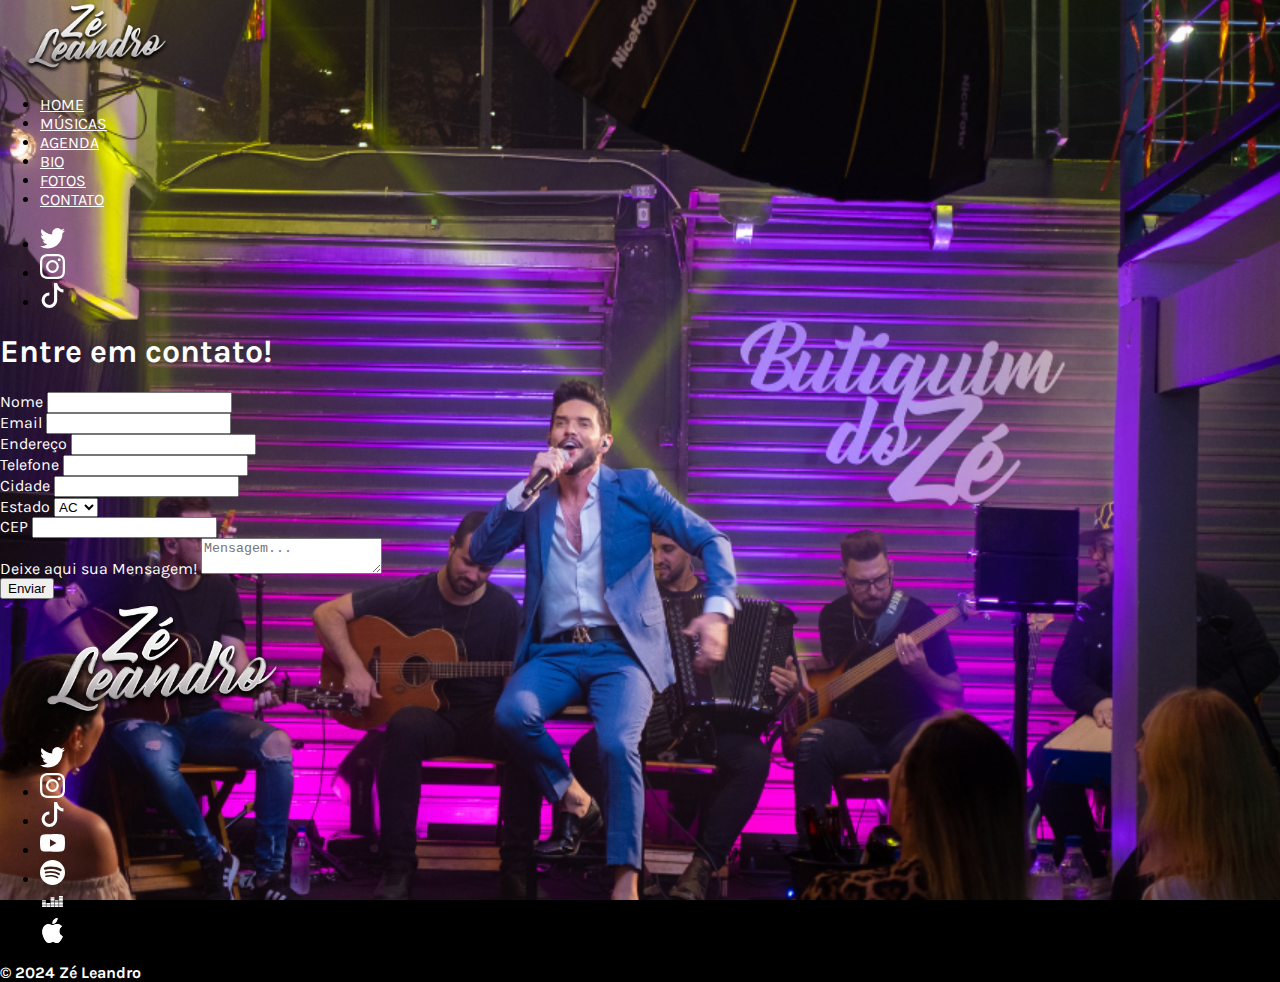
<file: contato.html>
<!DOCTYPE html>
<html lang="pt-br">
<head>
    <meta charset="UTF-8">
    <meta name="viewport" content="width=device-width, initial-scale=1.0">
    <title>Zé Leandro</title>
    <link rel="stylesheet" href="styles/base.css">
    <link rel="stylesheet" href="styles/contato.css">
    <link rel="icon" href="./styles/img/logo png.png" type="image/x-icon">
    <link href="https://cdn.jsdelivr.net/npm/bootstrap@5.3.2/dist/css/bootstrap.min.css" rel="stylesheet" integrity="sha384-T3c6CoIi6uLrA9TneNEoa7RxnatzjcDSCmG1MXxSR1GAsXEV/Dwwykc2MPK8M2HN" crossorigin="anonymous">
</head>
<body>
  <div class="container">
    <header class="d-flex flex-wrap align-items-center justify-content-center justify-content-md-between py-3 mb-4 border-bottom">
      <div class="col-md-3 mb-2 mb-md-0">
        <a href="/" class="d-inline-flex link-body-emphasis text-decoration-none">
          <img src="styles/img/logo footer png.png" width="auto" height="75" alt="" srcset="">
        </a>
      </div>

      <ul class="nav col-12 col-md-auto mb-2 justify-content-center mb-md-0">
        <li class="nav-item">
          <a class="nav-link active" aria-current="page" href="index.html">HOME</a>
        </li>
        <li class="nav-item">
          <a class="nav-link active" href="músicas.html">MÚSICAS</a>
        </li>
        <li class="nav-item">
          <a class="nav-link active" href="agenda.html">AGENDA</a>
        </li>
        <li class="nav-item">
          <a class="nav-link active" href="bio.html">BIO</a>
        </li>
        <li class="nav-item">
          <a class="nav-link active" href="fotos.html">FOTOS</a>
        </li>
        <li class="nav-item">
          <a class="nav-link active" href="contato.html">CONTATO</a>
        </li>
      </ul>

      <div class="col-md-3 text-end">
        <ul class="nav col-12 col-md-auto mb-2 justify-content-center mb-md-0">
          <li class="nav-item">
            <a href="https://twitter.com/zeleandro_ofc" target="_blank" class="nav-link px-2 color-icone">
              <svg xmlns="http://www.w3.org/2000/svg" width="25" height="25" fill="currentColor" class="bi bi-twitter" viewBox="0 0 16 16">
              <path d="M5.026 15c6.038 0 9.341-5.003 9.341-9.334 0-.14 0-.282-.006-.422A6.685 6.685 0 0 0 16 3.542a6.658 6.658 0 0 1-1.889.518 3.301 3.301 0 0 0 1.447-1.817 6.533 6.533 0 0 1-2.087.793A3.286 3.286 0 0 0 7.875 6.03a9.325 9.325 0 0 1-6.767-3.429 3.289 3.289 0 0 0 1.018 4.382A3.323 3.323 0 0 1 .64 6.575v.045a3.288 3.288 0 0 0 2.632 3.218 3.203 3.203 0 0 1-.865.115 3.23 3.23 0 0 1-.614-.057 3.283 3.283 0 0 0 3.067 2.277A6.588 6.588 0 0 1 .78 13.58a6.32 6.32 0 0 1-.78-.045A9.344 9.344 0 0 0 5.026 15"/>
              </svg>
            </a>
          </li>
          <li class="nav-item">
            <a href="https://www.instagram.com/zeleandro_oficial/" target="_blank" class="nav-link px-2 color-icone">
              <svg xmlns="http://www.w3.org/2000/svg" width="25" height="25" fill="currentColor" class="bi bi-instagram" viewBox="0 0 16 16">
                <path d="M8 0C5.829 0 5.556.01 4.703.048 3.85.088 3.269.222 2.76.42a3.917 3.917 0 0 0-1.417.923A3.927 3.927 0 0 0 .42 2.76C.222 3.268.087 3.85.048 4.7.01 5.555 0 5.827 0 8.001c0 2.172.01 2.444.048 3.297.04.852.174 1.433.372 1.942.205.526.478.972.923 1.417.444.445.89.719 1.416.923.51.198 1.09.333 1.942.372C5.555 15.99 5.827 16 8 16s2.444-.01 3.298-.048c.851-.04 1.434-.174 1.943-.372a3.916 3.916 0 0 0 1.416-.923c.445-.445.718-.891.923-1.417.197-.509.332-1.09.372-1.942C15.99 10.445 16 10.173 16 8s-.01-2.445-.048-3.299c-.04-.851-.175-1.433-.372-1.941a3.926 3.926 0 0 0-.923-1.417A3.911 3.911 0 0 0 13.24.42c-.51-.198-1.092-.333-1.943-.372C10.443.01 10.172 0 7.998 0h.003zm-.717 1.442h.718c2.136 0 2.389.007 3.232.046.78.035 1.204.166 1.486.275.373.145.64.319.92.599.28.28.453.546.598.92.11.281.24.705.275 1.485.039.843.047 1.096.047 3.231s-.008 2.389-.047 3.232c-.035.78-.166 1.203-.275 1.485a2.47 2.47 0 0 1-.599.919c-.28.28-.546.453-.92.598-.28.11-.704.24-1.485.276-.843.038-1.096.047-3.232.047s-2.39-.009-3.233-.047c-.78-.036-1.203-.166-1.485-.276a2.478 2.478 0 0 1-.92-.598 2.48 2.48 0 0 1-.6-.92c-.109-.281-.24-.705-.275-1.485-.038-.843-.046-1.096-.046-3.233 0-2.136.008-2.388.046-3.231.036-.78.166-1.204.276-1.486.145-.373.319-.64.599-.92.28-.28.546-.453.92-.598.282-.11.705-.24 1.485-.276.738-.034 1.024-.044 2.515-.045v.002zm4.988 1.328a.96.96 0 1 0 0 1.92.96.96 0 0 0 0-1.92zm-4.27 1.122a4.109 4.109 0 1 0 0 8.217 4.109 4.109 0 0 0 0-8.217zm0 1.441a2.667 2.667 0 1 1 0 5.334 2.667 2.667 0 0 1 0-5.334"/>
              </svg>
            </a>
          </li>
          <li class="nav-item">
            <a href="https://www.tiktok.com/@zeleandro_oficial" target="_blank" class="nav-link px-2 color-icone">
              <svg xmlns="http://www.w3.org/2000/svg" width="25" height="25" fill="currentColor" class="bi bi-tiktok" viewBox="0 0 16 16">
              <path d="M9 0h1.98c.144.715.54 1.617 1.235 2.512C12.895 3.389 13.797 4 15 4v2c-1.753 0-3.07-.814-4-1.829V11a5 5 0 1 1-5-5v2a3 3 0 1 0 3 3z"/>
              </svg>
            </a>
          </li>
        </ul>
      </div>
    </header>
  </div>

  <div class="px-4 pt-5 my-5 text-center">
    <h1 class="display-4 fw-bold font-white">Entre em contato!</h1>
    <div class="col-lg-6 mx-auto">
      <form class="row g-3 font-white">
        <div class="col-md-6">
          <label for="inputEmail4" class="form-label">Nome</label>
          <input type="text" class="form-control" id="inputName">
        </div>
        <div class="col-md-6">
          <label for="inputPassword4" class="form-label">Email</label>
          <input type="email" class="form-control" id="inputEmail4">
        </div>
        <div class="col-md-6">
          <label for="inputEmail4" class="form-label">Endereço</label>
          <input type="text" class="form-control" id="inputAndress">
        </div>
        <div class="col-md-6">
          <label for="inputPassword4" class="form-label">Telefone</label>
          <input type="tel" class="form-control" id="inputTel">
        </div>
        <div class="col-md-6">
          <label for="inputCity" class="form-label">Cidade</label>
          <input type="text" class="form-control" id="inputCity">
        </div>
        <div class="col-md-2">
          <label for="inputState" class="form-label">Estado</label>
          <select id="inputState" class="form-select">
            <option>AC</option>
            <option>AL</option>
            <option>AP</option>
            <option>AM</option>
            <option>BA</option>
            <option>CE</option>
            <option>ES</option>
            <option>GO</option>
            <option>MA</option>
            <option>MT</option>
            <option>MS</option>
            <option>MG</option>
            <option>PA</option>
            <option>PB</option>
            <option>PR</option>
            <option>PE</option>
            <option>PI</option>
            <option>RJ</option>
            <option>RN</option>
            <option>RS</option>
            <option>RO</option>
            <option>RR</option>
            <option>SC</option>
            <option>SP</option>
            <option>SE</option>
            <option>TO</option>
          </select>
        </div>
        <div class="col-md-4">
          <label for="inputZip" class="form-label">CEP</label>
          <input type="text" class="form-control" id="inputZip">
        </div>
        <div class="mb-3">
          <label for="validationTextarea" class="form-label">Deixe aqui sua Mensagem!</label>
          <textarea class="form-control" id="validationTextarea" placeholder="Mensagem..." required></textarea>
        </div>
        <div class="col-12">
          <button type="submit" class="btn btn-primary">Enviar</button>
        </div>
      </form>
    </div>
  </div>

  <div class="container">
    <footer class="py-3">
      <img class="footer-img rounded mx-auto d-block" src="styles/img/logo footer png.png" width="auto" height="125">
      <ul class="nav justify-content-center border-bottom pb-3 mb-3">
        <li class="nav-item">
          <a href="https://twitter.com/zeleandro_ofc" target="_blank" class="nav-link px-2 color-icone">
            <svg xmlns="http://www.w3.org/2000/svg" width="25" height="25" fill="currentColor" class="bi bi-twitter" viewBox="0 0 16 16">
            <path d="M5.026 15c6.038 0 9.341-5.003 9.341-9.334 0-.14 0-.282-.006-.422A6.685 6.685 0 0 0 16 3.542a6.658 6.658 0 0 1-1.889.518 3.301 3.301 0 0 0 1.447-1.817 6.533 6.533 0 0 1-2.087.793A3.286 3.286 0 0 0 7.875 6.03a9.325 9.325 0 0 1-6.767-3.429 3.289 3.289 0 0 0 1.018 4.382A3.323 3.323 0 0 1 .64 6.575v.045a3.288 3.288 0 0 0 2.632 3.218 3.203 3.203 0 0 1-.865.115 3.23 3.23 0 0 1-.614-.057 3.283 3.283 0 0 0 3.067 2.277A6.588 6.588 0 0 1 .78 13.58a6.32 6.32 0 0 1-.78-.045A9.344 9.344 0 0 0 5.026 15"/>
            </svg>
          </a>
        </li>
        <li class="nav-item">
          <a href="https://www.instagram.com/zeleandro_oficial/" target="_blank" class="nav-link px-2 color-icone">
            <svg xmlns="http://www.w3.org/2000/svg" width="25" height="25" fill="currentColor" class="bi bi-instagram" viewBox="0 0 16 16">
              <path d="M8 0C5.829 0 5.556.01 4.703.048 3.85.088 3.269.222 2.76.42a3.917 3.917 0 0 0-1.417.923A3.927 3.927 0 0 0 .42 2.76C.222 3.268.087 3.85.048 4.7.01 5.555 0 5.827 0 8.001c0 2.172.01 2.444.048 3.297.04.852.174 1.433.372 1.942.205.526.478.972.923 1.417.444.445.89.719 1.416.923.51.198 1.09.333 1.942.372C5.555 15.99 5.827 16 8 16s2.444-.01 3.298-.048c.851-.04 1.434-.174 1.943-.372a3.916 3.916 0 0 0 1.416-.923c.445-.445.718-.891.923-1.417.197-.509.332-1.09.372-1.942C15.99 10.445 16 10.173 16 8s-.01-2.445-.048-3.299c-.04-.851-.175-1.433-.372-1.941a3.926 3.926 0 0 0-.923-1.417A3.911 3.911 0 0 0 13.24.42c-.51-.198-1.092-.333-1.943-.372C10.443.01 10.172 0 7.998 0h.003zm-.717 1.442h.718c2.136 0 2.389.007 3.232.046.78.035 1.204.166 1.486.275.373.145.64.319.92.599.28.28.453.546.598.92.11.281.24.705.275 1.485.039.843.047 1.096.047 3.231s-.008 2.389-.047 3.232c-.035.78-.166 1.203-.275 1.485a2.47 2.47 0 0 1-.599.919c-.28.28-.546.453-.92.598-.28.11-.704.24-1.485.276-.843.038-1.096.047-3.232.047s-2.39-.009-3.233-.047c-.78-.036-1.203-.166-1.485-.276a2.478 2.478 0 0 1-.92-.598 2.48 2.48 0 0 1-.6-.92c-.109-.281-.24-.705-.275-1.485-.038-.843-.046-1.096-.046-3.233 0-2.136.008-2.388.046-3.231.036-.78.166-1.204.276-1.486.145-.373.319-.64.599-.92.28-.28.546-.453.92-.598.282-.11.705-.24 1.485-.276.738-.034 1.024-.044 2.515-.045v.002zm4.988 1.328a.96.96 0 1 0 0 1.92.96.96 0 0 0 0-1.92zm-4.27 1.122a4.109 4.109 0 1 0 0 8.217 4.109 4.109 0 0 0 0-8.217zm0 1.441a2.667 2.667 0 1 1 0 5.334 2.667 2.667 0 0 1 0-5.334"/>
            </svg>
          </a>
        </li>
        <li class="nav-item">
          <a href="https://www.tiktok.com/@zeleandro_oficial" target="_blank" class="nav-link px-2 color-icone">
            <svg xmlns="http://www.w3.org/2000/svg" width="25" height="25" fill="currentColor" class="bi bi-tiktok" viewBox="0 0 16 16">
            <path d="M9 0h1.98c.144.715.54 1.617 1.235 2.512C12.895 3.389 13.797 4 15 4v2c-1.753 0-3.07-.814-4-1.829V11a5 5 0 1 1-5-5v2a3 3 0 1 0 3 3z"/>
            </svg>
          </a>
        </li>
        <li class="nav-item">
          <a href="https://www.youtube.com/@ZeLeandro_oficial" target="_blank" class="nav-link px-2 color-icone">
            <svg xmlns="http://www.w3.org/2000/svg" width="25" height="25" fill="currentColor" class="bi bi-youtube" viewBox="0 0 16 16">
            <path d="M8.051 1.999h.089c.822.003 4.987.033 6.11.335a2.01 2.01 0 0 1 1.415 1.42c.101.38.172.883.22 1.402l.01.104.022.26.008.104c.065.914.073 1.77.074 1.957v.075c-.001.194-.01 1.108-.082 2.06l-.008.105-.009.104c-.05.572-.124 1.14-.235 1.558a2.007 2.007 0 0 1-1.415 1.42c-1.16.312-5.569.334-6.18.335h-.142c-.309 0-1.587-.006-2.927-.052l-.17-.006-.087-.004-.171-.007-.171-.007c-1.11-.049-2.167-.128-2.654-.26a2.007 2.007 0 0 1-1.415-1.419c-.111-.417-.185-.986-.235-1.558L.09 9.82l-.008-.104A31.4 31.4 0 0 1 0 7.68v-.123c.002-.215.01-.958.064-1.778l.007-.103.003-.052.008-.104.022-.26.01-.104c.048-.519.119-1.023.22-1.402a2.007 2.007 0 0 1 1.415-1.42c.487-.13 1.544-.21 2.654-.26l.17-.007.172-.006.086-.003.171-.007A99.788 99.788 0 0 1 7.858 2h.193zM6.4 5.209v4.818l4.157-2.408z"/>
            </svg>
          </a>
        </li>
        <li class="nav-item">
          <a href="https://open.spotify.com/intl-pt/artist/1hPyw2RZHJ5jhcG2Y0ldRU?autoplay=true" class="nav-link px-2 color-icone">
            <svg xmlns="http://www.w3.org/2000/svg" width="25" height="25" fill="currentColor" class="bi bi-spotify" viewBox="0 0 16 16">
            <path d="M8 0a8 8 0 1 0 0 16A8 8 0 0 0 8 0m3.669 11.538a.498.498 0 0 1-.686.165c-1.879-1.147-4.243-1.407-7.028-.77a.499.499 0 0 1-.222-.973c3.048-.696 5.662-.397 7.77.892a.5.5 0 0 1 .166.686zm.979-2.178a.624.624 0 0 1-.858.205c-2.15-1.321-5.428-1.704-7.972-.932a.625.625 0 0 1-.362-1.194c2.905-.881 6.517-.454 8.986 1.063a.624.624 0 0 1 .206.858m.084-2.268C10.154 5.56 5.9 5.419 3.438 6.166a.748.748 0 1 1-.434-1.432c2.825-.857 7.523-.692 10.492 1.07a.747.747 0 1 1-.764 1.288z"/>
            </svg>
          </a>
        </li>
        <li class="nav-item">
          <a href="https://www.deezer.com/br/album/471122425?deferredFl=1" class="nav-link px-2 color-icone">
            <img src="styles/img/deezer-svgrepo-com.svg"  width="25" height="25" fill="currentColor" alt="Logo Deezer">
          </a>
        </li>
        <li class="nav-item">
          <a href="https://music.apple.com/br/album/conhaque-com-cacau/1700292779?i=1700292780" target="_blank" class="nav-link px-2 color-icone">
            <svg xmlns="http://www.w3.org/2000/svg" width="25" height="25" fill="currentColor" class="bi bi-apple" viewBox="0 0 16 16">
            <path d="M11.182.008C11.148-.03 9.923.023 8.857 1.18c-1.066 1.156-.902 2.482-.878 2.516.024.034 1.52.087 2.475-1.258.955-1.345.762-2.391.728-2.43Zm3.314 11.733c-.048-.096-2.325-1.234-2.113-3.422.212-2.189 1.675-2.789 1.698-2.854.023-.065-.597-.79-1.254-1.157a3.692 3.692 0 0 0-1.563-.434c-.108-.003-.483-.095-1.254.116-.508.139-1.653.589-1.968.607-.316.018-1.256-.522-2.267-.665-.647-.125-1.333.131-1.824.328-.49.196-1.422.754-2.074 2.237-.652 1.482-.311 3.83-.067 4.56.244.729.625 1.924 1.273 2.796.576.984 1.34 1.667 1.659 1.899.319.232 1.219.386 1.843.067.502-.308 1.408-.485 1.766-.472.357.013 1.061.154 1.782.539.571.197 1.111.115 1.652-.105.541-.221 1.324-1.059 2.238-2.758.347-.79.505-1.217.473-1.282Z"/>
            <path d="M11.182.008C11.148-.03 9.923.023 8.857 1.18c-1.066 1.156-.902 2.482-.878 2.516.024.034 1.52.087 2.475-1.258.955-1.345.762-2.391.728-2.43Zm3.314 11.733c-.048-.096-2.325-1.234-2.113-3.422.212-2.189 1.675-2.789 1.698-2.854.023-.065-.597-.79-1.254-1.157a3.692 3.692 0 0 0-1.563-.434c-.108-.003-.483-.095-1.254.116-.508.139-1.653.589-1.968.607-.316.018-1.256-.522-2.267-.665-.647-.125-1.333.131-1.824.328-.49.196-1.422.754-2.074 2.237-.652 1.482-.311 3.83-.067 4.56.244.729.625 1.924 1.273 2.796.576.984 1.34 1.667 1.659 1.899.319.232 1.219.386 1.843.067.502-.308 1.408-.485 1.766-.472.357.013 1.061.154 1.782.539.571.197 1.111.115 1.652-.105.541-.221 1.324-1.059 2.238-2.758.347-.79.505-1.217.473-1.282Z"/>
            </svg>
          </a>
        </li>
      </ul>
      <p class="text-center text-bold font-white">&copy; 2024 Zé Leandro</p>
    </footer>
  </div>
  <script src="https://cdn.jsdelivr.net/npm/bootstrap@5.3.2/dist/js/bootstrap.bundle.min.js" integrity="sha384-C6RzsynM9kWDrMNeT87bh95OGNyZPhcTNXj1NW7RuBCsyN/o0jlpcV8Qyq46cDfL" crossorigin="anonymous"></script>
</body>
</html>
</file>
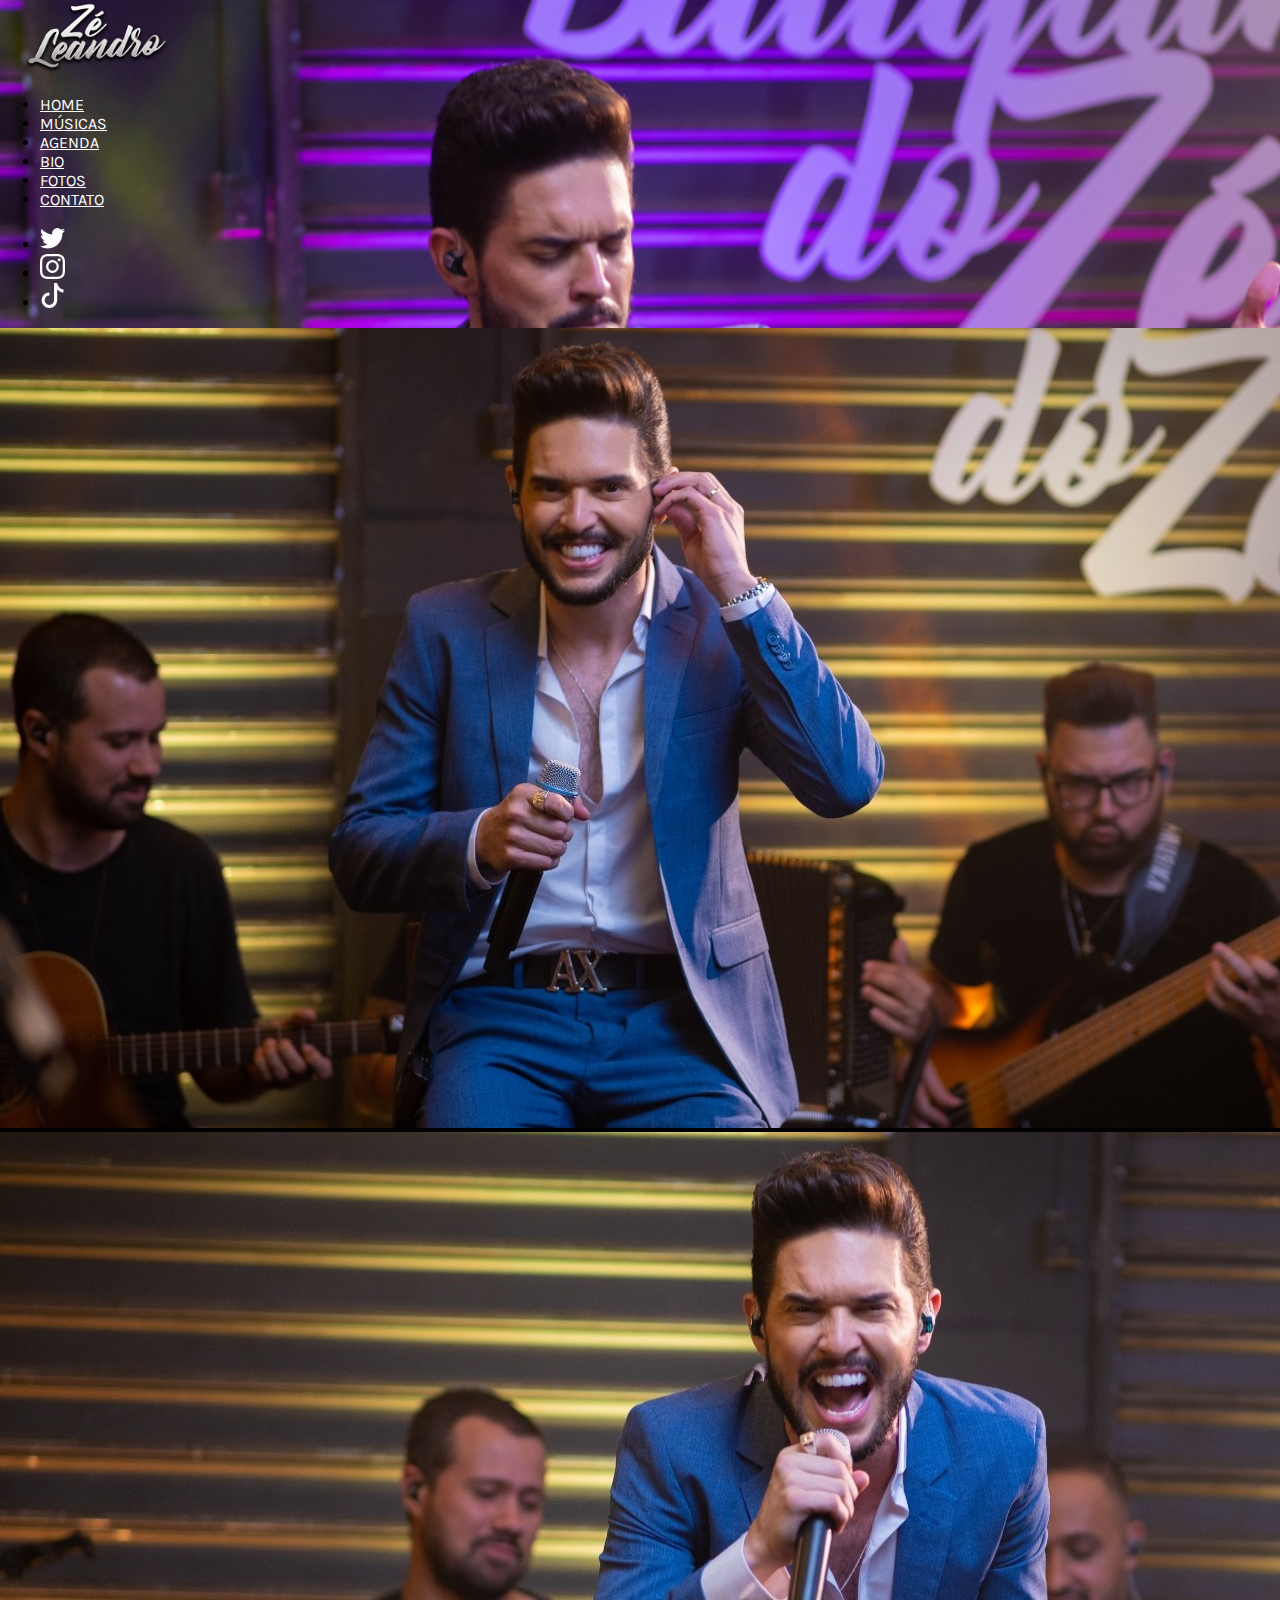
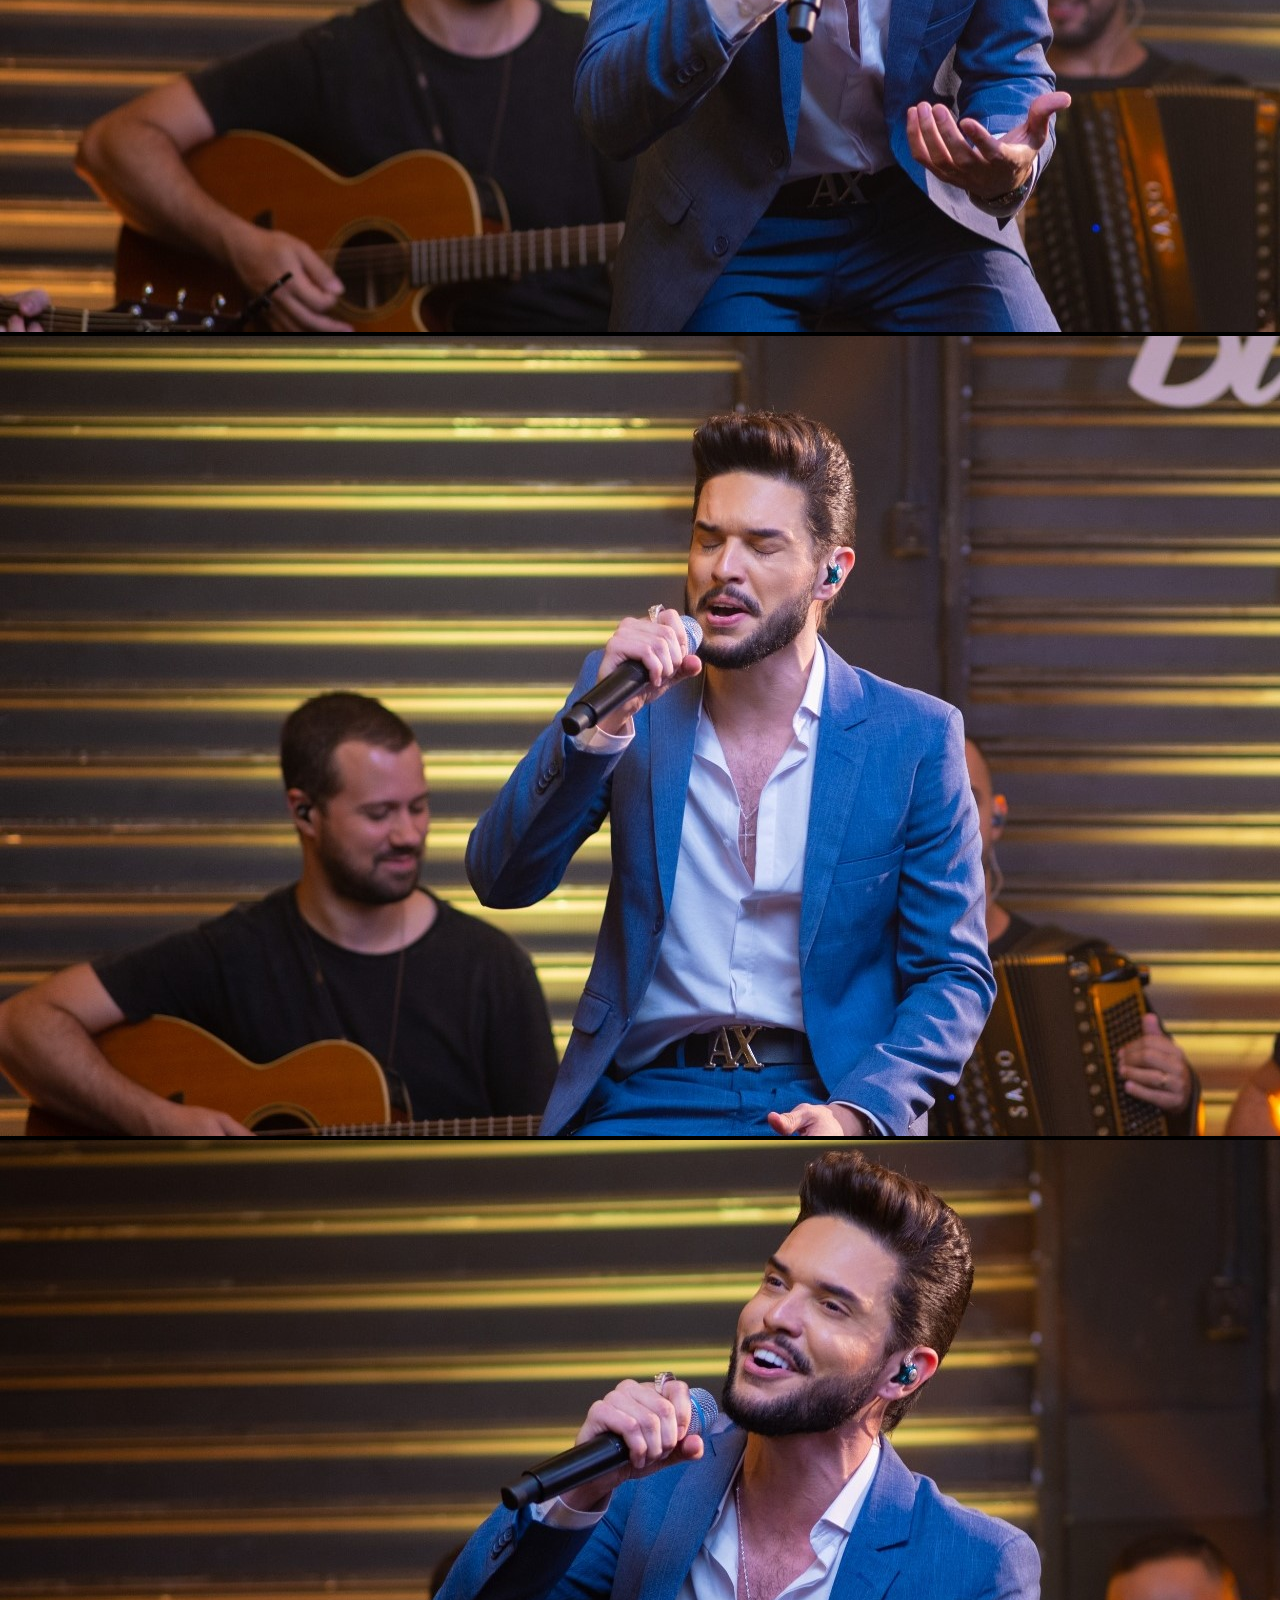
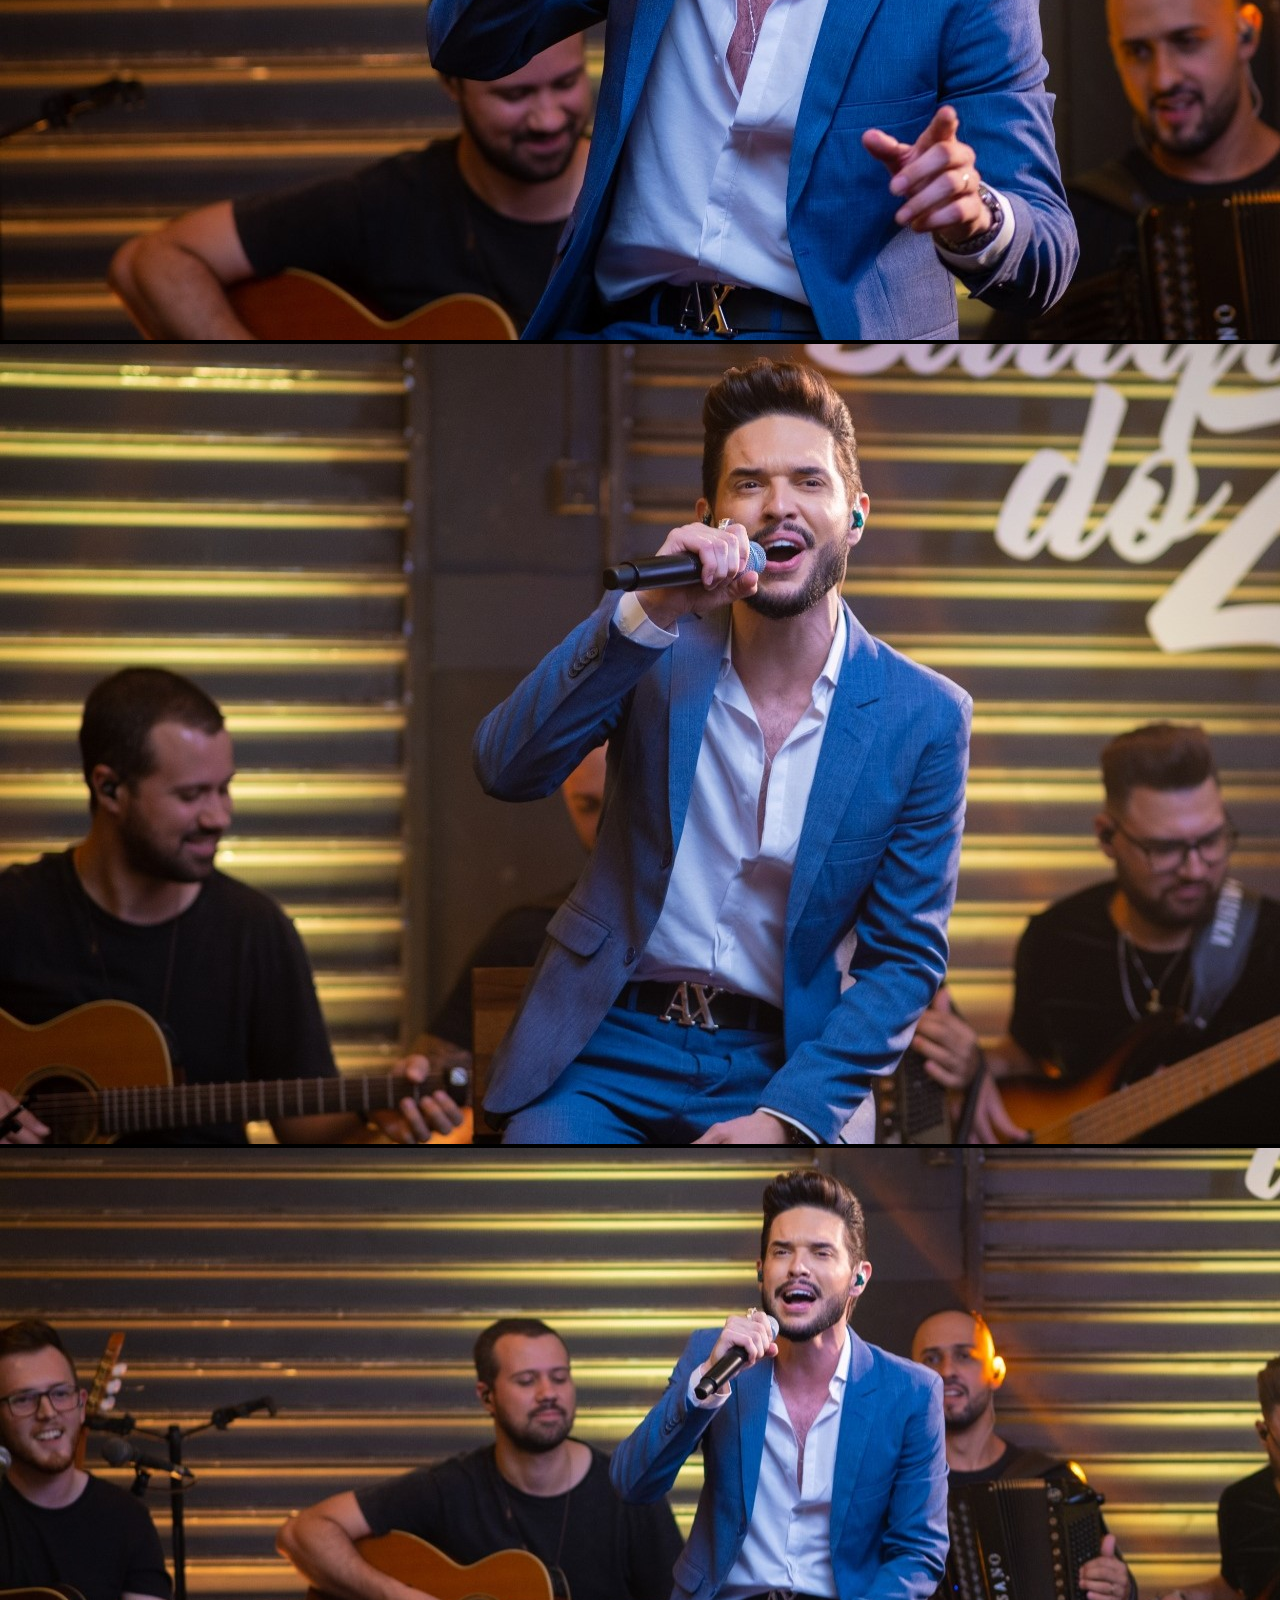
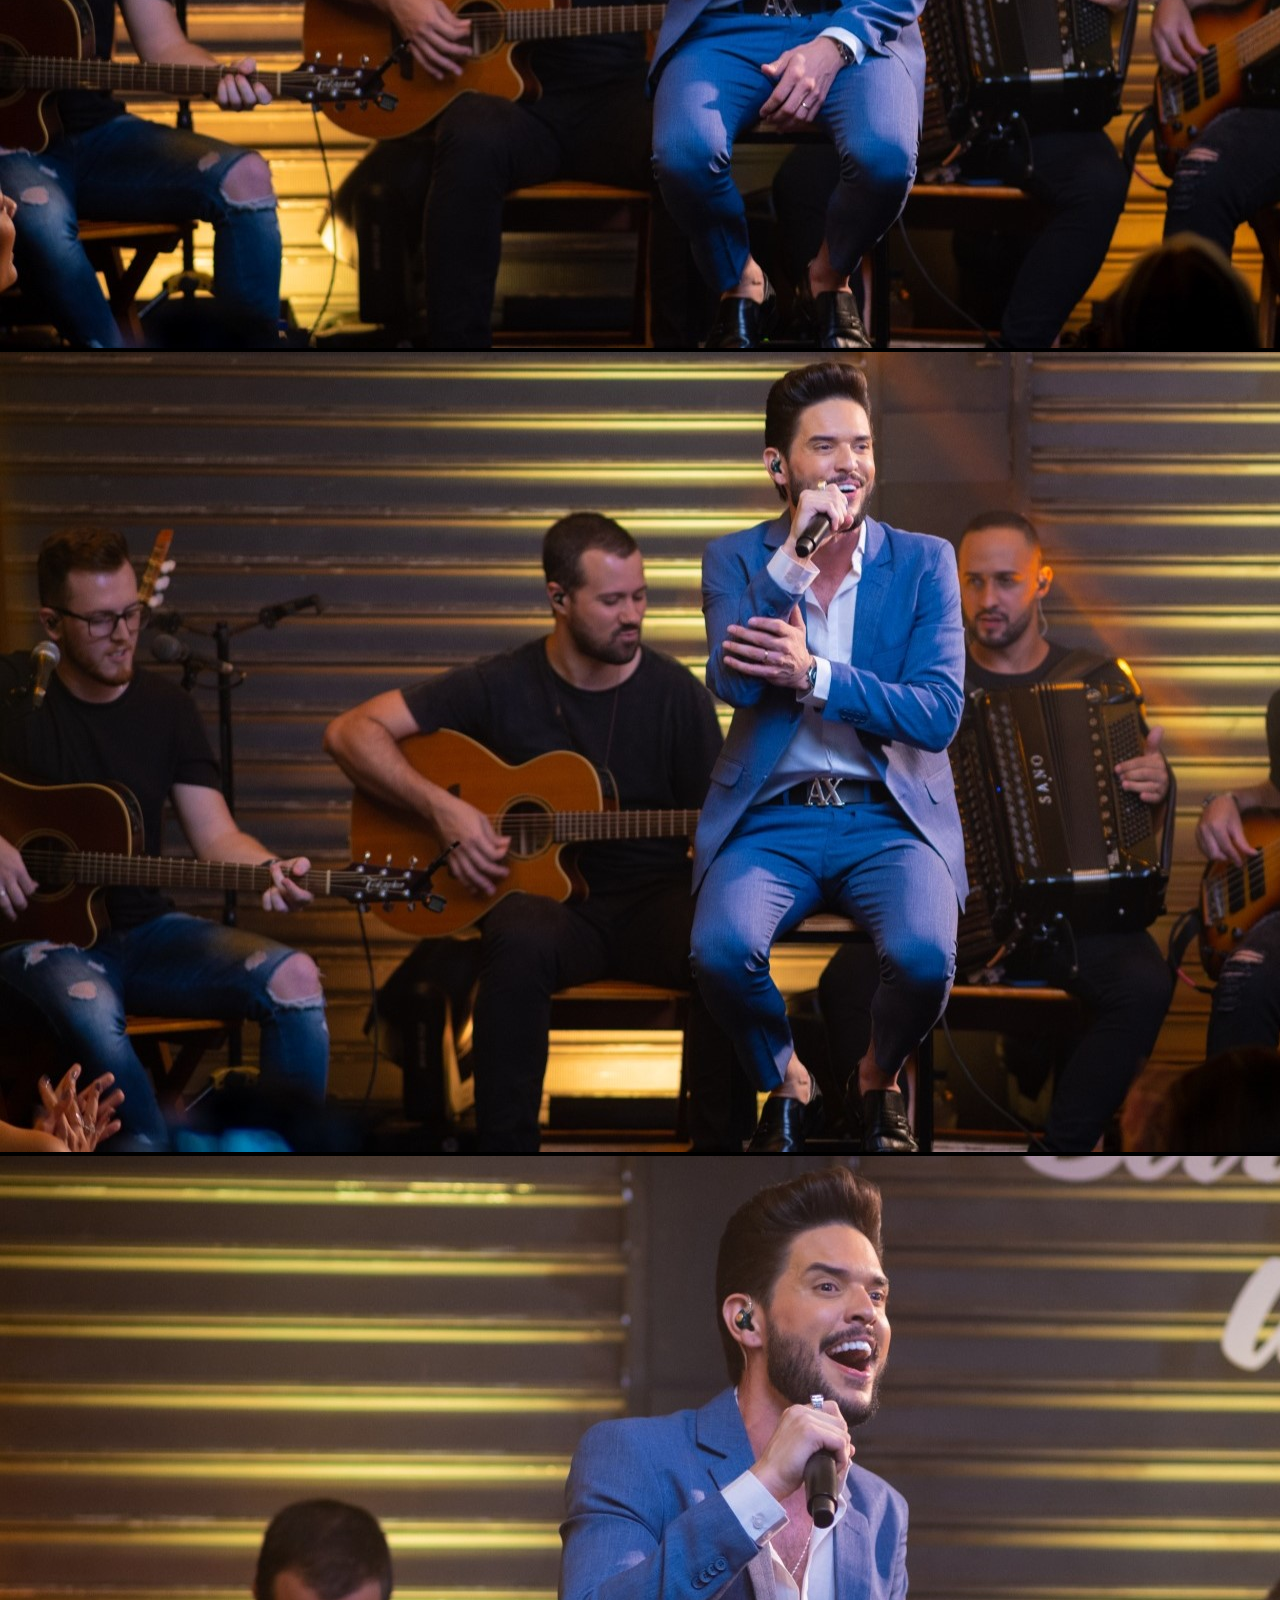
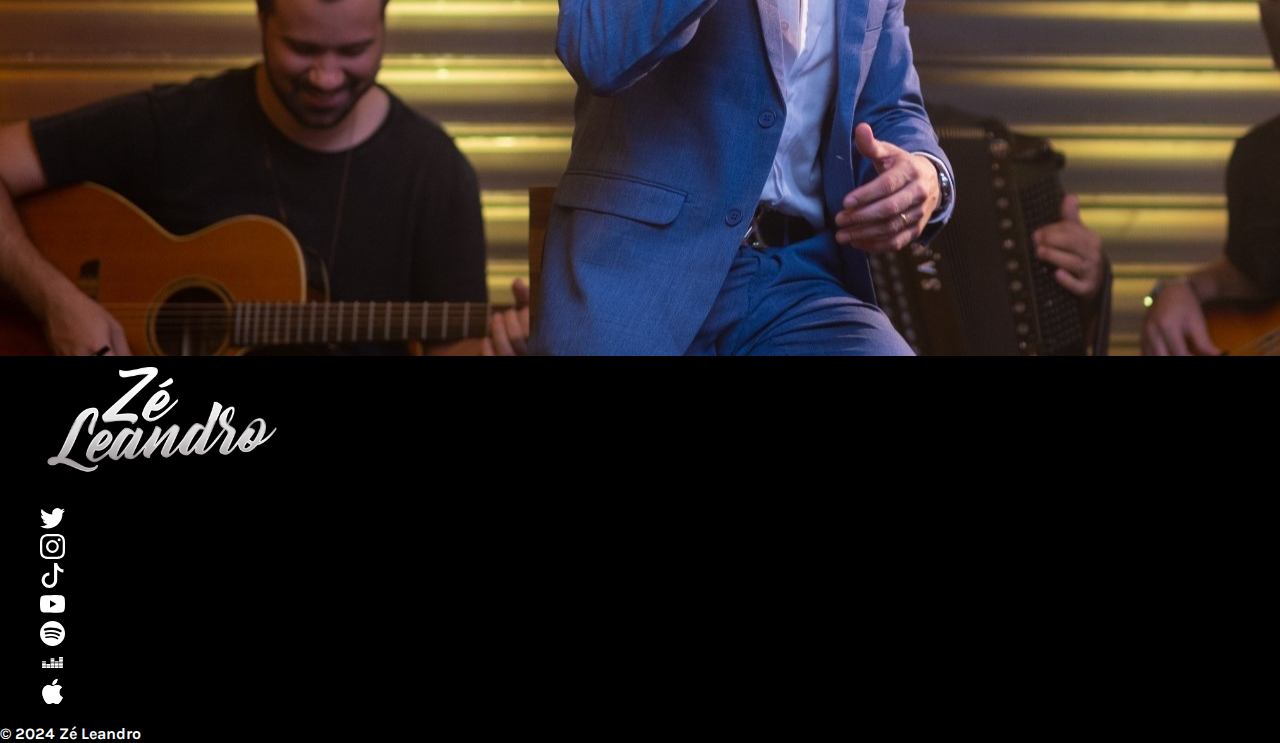
<file: fotos.html>
<!DOCTYPE html>
<html lang="pt-br">
<head>
    <meta charset="UTF-8">
    <meta name="viewport" content="width=device-width, initial-scale=1.0">
    <title>Zé Leandro</title>
    <link rel="stylesheet" href="styles/foto.css">
    <link rel="stylesheet" href="styles/base.css">
    <link rel="icon" href="./styles/img/logo png.png" type="image/x-icon">
    <link href="https://cdn.jsdelivr.net/npm/bootstrap@5.3.2/dist/css/bootstrap.min.css" rel="stylesheet" integrity="sha384-T3c6CoIi6uLrA9TneNEoa7RxnatzjcDSCmG1MXxSR1GAsXEV/Dwwykc2MPK8M2HN" crossorigin="anonymous">
    <link rel="stylesheet" href="https://cdn.jsdelivr.net/npm/@fancyapps/ui@5.0/dist/fancybox/fancybox.css"/>
</head>
<body>
  <div class="container">
    <header class="d-flex flex-wrap align-items-center justify-content-center justify-content-md-between py-3 mb-4 border-bottom">
      <div class="col-md-3 mb-2 mb-md-0">
        <a href="/" class="d-inline-flex link-body-emphasis text-decoration-none">
          <img src="styles/img/logo footer png.png" width="auto" height="75" alt="" srcset="">
        </a>
      </div>

      <ul class="nav col-12 col-md-auto mb-2 justify-content-center mb-md-0">
        <li class="nav-item">
          <a class="nav-link active" aria-current="page" href="index.html">HOME</a>
        </li>
        <li class="nav-item">
          <a class="nav-link active" href="músicas.html">MÚSICAS</a>
        </li>
        <li class="nav-item">
          <a class="nav-link active" href="agenda.html">AGENDA</a>
        </li>
        <li class="nav-item">
          <a class="nav-link active" href="bio.html">BIO</a>
        </li>
        <li class="nav-item">
          <a class="nav-link active" href="fotos.html">FOTOS</a>
        </li>
        <li class="nav-item">
          <a class="nav-link active" href="contato.html">CONTATO</a>
        </li>
      </ul>

      <div class="col-md-3 text-end">
        <ul class="nav col-12 col-md-auto mb-2 justify-content-center mb-md-0">
          <li class="nav-item">
            <a href="https://twitter.com/zeleandro_ofc" target="_blank" class="nav-link px-2 color-icone">
              <svg xmlns="http://www.w3.org/2000/svg" width="25" height="25" fill="currentColor" class="bi bi-twitter" viewBox="0 0 16 16">
              <path d="M5.026 15c6.038 0 9.341-5.003 9.341-9.334 0-.14 0-.282-.006-.422A6.685 6.685 0 0 0 16 3.542a6.658 6.658 0 0 1-1.889.518 3.301 3.301 0 0 0 1.447-1.817 6.533 6.533 0 0 1-2.087.793A3.286 3.286 0 0 0 7.875 6.03a9.325 9.325 0 0 1-6.767-3.429 3.289 3.289 0 0 0 1.018 4.382A3.323 3.323 0 0 1 .64 6.575v.045a3.288 3.288 0 0 0 2.632 3.218 3.203 3.203 0 0 1-.865.115 3.23 3.23 0 0 1-.614-.057 3.283 3.283 0 0 0 3.067 2.277A6.588 6.588 0 0 1 .78 13.58a6.32 6.32 0 0 1-.78-.045A9.344 9.344 0 0 0 5.026 15"/>
              </svg>
            </a>
          </li>
          <li class="nav-item">
            <a href="https://www.instagram.com/zeleandro_oficial/" target="_blank" class="nav-link px-2 color-icone">
              <svg xmlns="http://www.w3.org/2000/svg" width="25" height="25" fill="currentColor" class="bi bi-instagram" viewBox="0 0 16 16">
                <path d="M8 0C5.829 0 5.556.01 4.703.048 3.85.088 3.269.222 2.76.42a3.917 3.917 0 0 0-1.417.923A3.927 3.927 0 0 0 .42 2.76C.222 3.268.087 3.85.048 4.7.01 5.555 0 5.827 0 8.001c0 2.172.01 2.444.048 3.297.04.852.174 1.433.372 1.942.205.526.478.972.923 1.417.444.445.89.719 1.416.923.51.198 1.09.333 1.942.372C5.555 15.99 5.827 16 8 16s2.444-.01 3.298-.048c.851-.04 1.434-.174 1.943-.372a3.916 3.916 0 0 0 1.416-.923c.445-.445.718-.891.923-1.417.197-.509.332-1.09.372-1.942C15.99 10.445 16 10.173 16 8s-.01-2.445-.048-3.299c-.04-.851-.175-1.433-.372-1.941a3.926 3.926 0 0 0-.923-1.417A3.911 3.911 0 0 0 13.24.42c-.51-.198-1.092-.333-1.943-.372C10.443.01 10.172 0 7.998 0h.003zm-.717 1.442h.718c2.136 0 2.389.007 3.232.046.78.035 1.204.166 1.486.275.373.145.64.319.92.599.28.28.453.546.598.92.11.281.24.705.275 1.485.039.843.047 1.096.047 3.231s-.008 2.389-.047 3.232c-.035.78-.166 1.203-.275 1.485a2.47 2.47 0 0 1-.599.919c-.28.28-.546.453-.92.598-.28.11-.704.24-1.485.276-.843.038-1.096.047-3.232.047s-2.39-.009-3.233-.047c-.78-.036-1.203-.166-1.485-.276a2.478 2.478 0 0 1-.92-.598 2.48 2.48 0 0 1-.6-.92c-.109-.281-.24-.705-.275-1.485-.038-.843-.046-1.096-.046-3.233 0-2.136.008-2.388.046-3.231.036-.78.166-1.204.276-1.486.145-.373.319-.64.599-.92.28-.28.546-.453.92-.598.282-.11.705-.24 1.485-.276.738-.034 1.024-.044 2.515-.045v.002zm4.988 1.328a.96.96 0 1 0 0 1.92.96.96 0 0 0 0-1.92zm-4.27 1.122a4.109 4.109 0 1 0 0 8.217 4.109 4.109 0 0 0 0-8.217zm0 1.441a2.667 2.667 0 1 1 0 5.334 2.667 2.667 0 0 1 0-5.334"/>
              </svg>
            </a>
          </li>
          <li class="nav-item">
            <a href="https://www.tiktok.com/@zeleandro_oficial" target="_blank" class="nav-link px-2 color-icone">
              <svg xmlns="http://www.w3.org/2000/svg" width="25" height="25" fill="currentColor" class="bi bi-tiktok" viewBox="0 0 16 16">
              <path d="M9 0h1.98c.144.715.54 1.617 1.235 2.512C12.895 3.389 13.797 4 15 4v2c-1.753 0-3.07-.814-4-1.829V11a5 5 0 1 1-5-5v2a3 3 0 1 0 3 3z"/>
              </svg>
            </a>
          </li>
        </ul>
      </div>
    </header>
  </div>
  <div class="album py-5">
    <div class="container">
      <div class="row row-cols-1 row-cols-sm-2 row-cols-md-3 g-3">
        <div class="col">
          <div class="card shadow-sm">
            <a data-src="styles/img/Fotos/IMG-20231219-WA0013.jpg" data-fancybox="gallery" data-caption="Single image">
              <img class="d-block w-100" src="styles/img/Fotos/IMG-20231219-WA0013.jpg" />
            </a>
          </div>
        </div>
        <div class="col">
          <div class="card shadow-sm">
            <div class="card shadow-sm">
              <a data-src="styles/img/Fotos/IMG-20231219-WA0010.jpg" data-fancybox="gallery" data-caption="Single image">
                <img class="d-block w-100" src="styles/img/Fotos/IMG-20231219-WA0010.jpg" />
              </a>
            </div>
          </div>
        </div>
        <div class="col">
          <div class="card shadow-sm">
            <div class="card shadow-sm">
              <a data-src="styles/img/Fotos/IMG-20231219-WA0011.jpg" data-fancybox="gallery" data-caption="Single image">
                <img class="d-block w-100" src="styles/img/Fotos/IMG-20231219-WA0011.jpg" />
              </a>
            </div>
          </div>
        </div>
        <div class="col">
          <div class="card shadow-sm">
            <div class="card shadow-sm">
              <a data-src="styles/img/Fotos/IMG-20231219-WA0014.jpg" data-fancybox="gallery" data-caption="Single image">
                <img class="d-block w-100" src="styles/img/Fotos/IMG-20231219-WA0014.jpg" />
              </a>
            </div>
          </div>
        </div>
        <div class="col">
          <div class="card shadow-sm">
            <div class="card shadow-sm">
              <a data-src="styles/img/Fotos/IMG-20231219-WA0015.jpg" data-fancybox="gallery" data-caption="Single image">
                <img class="d-block w-100" src="styles/img/Fotos/IMG-20231219-WA0015.jpg" />
              </a>
            </div>
          </div>
        </div>
        <div class="col">
          <div class="card shadow-sm">
            <div class="card shadow-sm">
              <a data-src="styles/img/Fotos/IMG-20231219-WA0016.jpg" data-fancybox="gallery" data-caption="Single image">
                <img class="d-block w-100" src="styles/img/Fotos/IMG-20231219-WA0016.jpg" />
              </a>
            </div>
          </div>
        </div>
        <div class="col">
          <div class="card shadow-sm">
            <div class="card shadow-sm">
              <a data-src="styles/img/Fotos/IMG-20231219-WA0017.jpg" data-fancybox="gallery" data-caption="Single image">
                <img class="d-block w-100" src="styles/img/Fotos/IMG-20231219-WA0017.jpg" />
              </a>
            </div>
          </div>
        </div>
        <div class="col">
          <div class="card shadow-sm">
            <div class="card shadow-sm">
              <a data-src="styles/img/Fotos/IMG-20231219-WA0018.jpg" data-fancybox="gallery" data-caption="Single image">
                <img class="d-block w-100" src="styles/img/Fotos/IMG-20231219-WA0018.jpg" />
              </a>
            </div>
          </div>
        </div>
      </div>
    </div>
  </div>
  <div class="container">
    <footer class="py-3">
      <img class="footer-img rounded mx-auto d-block" src="styles/img/logo footer png.png" width="auto" height="125">
      <ul class="nav justify-content-center border-bottom pb-3 mb-3">
        <li class="nav-item">
          <a href="https://twitter.com/zeleandro_ofc" target="_blank" class="nav-link px-2 color-icone">
            <svg xmlns="http://www.w3.org/2000/svg" width="25" height="25" fill="currentColor" class="bi bi-twitter" viewBox="0 0 16 16">
            <path d="M5.026 15c6.038 0 9.341-5.003 9.341-9.334 0-.14 0-.282-.006-.422A6.685 6.685 0 0 0 16 3.542a6.658 6.658 0 0 1-1.889.518 3.301 3.301 0 0 0 1.447-1.817 6.533 6.533 0 0 1-2.087.793A3.286 3.286 0 0 0 7.875 6.03a9.325 9.325 0 0 1-6.767-3.429 3.289 3.289 0 0 0 1.018 4.382A3.323 3.323 0 0 1 .64 6.575v.045a3.288 3.288 0 0 0 2.632 3.218 3.203 3.203 0 0 1-.865.115 3.23 3.23 0 0 1-.614-.057 3.283 3.283 0 0 0 3.067 2.277A6.588 6.588 0 0 1 .78 13.58a6.32 6.32 0 0 1-.78-.045A9.344 9.344 0 0 0 5.026 15"/>
            </svg>
          </a>
        </li>
        <li class="nav-item">
          <a href="https://www.instagram.com/zeleandro_oficial/" target="_blank" class="nav-link px-2 color-icone">
            <svg xmlns="http://www.w3.org/2000/svg" width="25" height="25" fill="currentColor" class="bi bi-instagram" viewBox="0 0 16 16">
              <path d="M8 0C5.829 0 5.556.01 4.703.048 3.85.088 3.269.222 2.76.42a3.917 3.917 0 0 0-1.417.923A3.927 3.927 0 0 0 .42 2.76C.222 3.268.087 3.85.048 4.7.01 5.555 0 5.827 0 8.001c0 2.172.01 2.444.048 3.297.04.852.174 1.433.372 1.942.205.526.478.972.923 1.417.444.445.89.719 1.416.923.51.198 1.09.333 1.942.372C5.555 15.99 5.827 16 8 16s2.444-.01 3.298-.048c.851-.04 1.434-.174 1.943-.372a3.916 3.916 0 0 0 1.416-.923c.445-.445.718-.891.923-1.417.197-.509.332-1.09.372-1.942C15.99 10.445 16 10.173 16 8s-.01-2.445-.048-3.299c-.04-.851-.175-1.433-.372-1.941a3.926 3.926 0 0 0-.923-1.417A3.911 3.911 0 0 0 13.24.42c-.51-.198-1.092-.333-1.943-.372C10.443.01 10.172 0 7.998 0h.003zm-.717 1.442h.718c2.136 0 2.389.007 3.232.046.78.035 1.204.166 1.486.275.373.145.64.319.92.599.28.28.453.546.598.92.11.281.24.705.275 1.485.039.843.047 1.096.047 3.231s-.008 2.389-.047 3.232c-.035.78-.166 1.203-.275 1.485a2.47 2.47 0 0 1-.599.919c-.28.28-.546.453-.92.598-.28.11-.704.24-1.485.276-.843.038-1.096.047-3.232.047s-2.39-.009-3.233-.047c-.78-.036-1.203-.166-1.485-.276a2.478 2.478 0 0 1-.92-.598 2.48 2.48 0 0 1-.6-.92c-.109-.281-.24-.705-.275-1.485-.038-.843-.046-1.096-.046-3.233 0-2.136.008-2.388.046-3.231.036-.78.166-1.204.276-1.486.145-.373.319-.64.599-.92.28-.28.546-.453.92-.598.282-.11.705-.24 1.485-.276.738-.034 1.024-.044 2.515-.045v.002zm4.988 1.328a.96.96 0 1 0 0 1.92.96.96 0 0 0 0-1.92zm-4.27 1.122a4.109 4.109 0 1 0 0 8.217 4.109 4.109 0 0 0 0-8.217zm0 1.441a2.667 2.667 0 1 1 0 5.334 2.667 2.667 0 0 1 0-5.334"/>
            </svg>
          </a>
        </li>
        <li class="nav-item">
          <a href="https://www.tiktok.com/@zeleandro_oficial" target="_blank" class="nav-link px-2 color-icone">
            <svg xmlns="http://www.w3.org/2000/svg" width="25" height="25" fill="currentColor" class="bi bi-tiktok" viewBox="0 0 16 16">
            <path d="M9 0h1.98c.144.715.54 1.617 1.235 2.512C12.895 3.389 13.797 4 15 4v2c-1.753 0-3.07-.814-4-1.829V11a5 5 0 1 1-5-5v2a3 3 0 1 0 3 3z"/>
            </svg>
          </a>
        </li>
        <li class="nav-item">
          <a href="https://www.youtube.com/@ZeLeandro_oficial" target="_blank" class="nav-link px-2 color-icone">
            <svg xmlns="http://www.w3.org/2000/svg" width="25" height="25" fill="currentColor" class="bi bi-youtube" viewBox="0 0 16 16">
            <path d="M8.051 1.999h.089c.822.003 4.987.033 6.11.335a2.01 2.01 0 0 1 1.415 1.42c.101.38.172.883.22 1.402l.01.104.022.26.008.104c.065.914.073 1.77.074 1.957v.075c-.001.194-.01 1.108-.082 2.06l-.008.105-.009.104c-.05.572-.124 1.14-.235 1.558a2.007 2.007 0 0 1-1.415 1.42c-1.16.312-5.569.334-6.18.335h-.142c-.309 0-1.587-.006-2.927-.052l-.17-.006-.087-.004-.171-.007-.171-.007c-1.11-.049-2.167-.128-2.654-.26a2.007 2.007 0 0 1-1.415-1.419c-.111-.417-.185-.986-.235-1.558L.09 9.82l-.008-.104A31.4 31.4 0 0 1 0 7.68v-.123c.002-.215.01-.958.064-1.778l.007-.103.003-.052.008-.104.022-.26.01-.104c.048-.519.119-1.023.22-1.402a2.007 2.007 0 0 1 1.415-1.42c.487-.13 1.544-.21 2.654-.26l.17-.007.172-.006.086-.003.171-.007A99.788 99.788 0 0 1 7.858 2h.193zM6.4 5.209v4.818l4.157-2.408z"/>
            </svg>
          </a>
        </li>
        <li class="nav-item">
          <a href="https://open.spotify.com/intl-pt/artist/1hPyw2RZHJ5jhcG2Y0ldRU?autoplay=true" class="nav-link px-2 color-icone">
            <svg xmlns="http://www.w3.org/2000/svg" width="25" height="25" fill="currentColor" class="bi bi-spotify" viewBox="0 0 16 16">
            <path d="M8 0a8 8 0 1 0 0 16A8 8 0 0 0 8 0m3.669 11.538a.498.498 0 0 1-.686.165c-1.879-1.147-4.243-1.407-7.028-.77a.499.499 0 0 1-.222-.973c3.048-.696 5.662-.397 7.77.892a.5.5 0 0 1 .166.686zm.979-2.178a.624.624 0 0 1-.858.205c-2.15-1.321-5.428-1.704-7.972-.932a.625.625 0 0 1-.362-1.194c2.905-.881 6.517-.454 8.986 1.063a.624.624 0 0 1 .206.858m.084-2.268C10.154 5.56 5.9 5.419 3.438 6.166a.748.748 0 1 1-.434-1.432c2.825-.857 7.523-.692 10.492 1.07a.747.747 0 1 1-.764 1.288z"/>
            </svg>
          </a>
        </li>
        <li class="nav-item">
          <a href="https://www.deezer.com/br/album/471122425?deferredFl=1" class="nav-link px-2 color-icone">
            <img src="styles/img/deezer-svgrepo-com.svg"  width="25" height="25" fill="currentColor" alt="Logo Deezer">
          </a>
        </li>
        <li class="nav-item">
          <a href="https://music.apple.com/br/album/conhaque-com-cacau/1700292779?i=1700292780" target="_blank" class="nav-link px-2 color-icone">
            <svg xmlns="http://www.w3.org/2000/svg" width="25" height="25" fill="currentColor" class="bi bi-apple" viewBox="0 0 16 16">
            <path d="M11.182.008C11.148-.03 9.923.023 8.857 1.18c-1.066 1.156-.902 2.482-.878 2.516.024.034 1.52.087 2.475-1.258.955-1.345.762-2.391.728-2.43Zm3.314 11.733c-.048-.096-2.325-1.234-2.113-3.422.212-2.189 1.675-2.789 1.698-2.854.023-.065-.597-.79-1.254-1.157a3.692 3.692 0 0 0-1.563-.434c-.108-.003-.483-.095-1.254.116-.508.139-1.653.589-1.968.607-.316.018-1.256-.522-2.267-.665-.647-.125-1.333.131-1.824.328-.49.196-1.422.754-2.074 2.237-.652 1.482-.311 3.83-.067 4.56.244.729.625 1.924 1.273 2.796.576.984 1.34 1.667 1.659 1.899.319.232 1.219.386 1.843.067.502-.308 1.408-.485 1.766-.472.357.013 1.061.154 1.782.539.571.197 1.111.115 1.652-.105.541-.221 1.324-1.059 2.238-2.758.347-.79.505-1.217.473-1.282Z"/>
            <path d="M11.182.008C11.148-.03 9.923.023 8.857 1.18c-1.066 1.156-.902 2.482-.878 2.516.024.034 1.52.087 2.475-1.258.955-1.345.762-2.391.728-2.43Zm3.314 11.733c-.048-.096-2.325-1.234-2.113-3.422.212-2.189 1.675-2.789 1.698-2.854.023-.065-.597-.79-1.254-1.157a3.692 3.692 0 0 0-1.563-.434c-.108-.003-.483-.095-1.254.116-.508.139-1.653.589-1.968.607-.316.018-1.256-.522-2.267-.665-.647-.125-1.333.131-1.824.328-.49.196-1.422.754-2.074 2.237-.652 1.482-.311 3.83-.067 4.56.244.729.625 1.924 1.273 2.796.576.984 1.34 1.667 1.659 1.899.319.232 1.219.386 1.843.067.502-.308 1.408-.485 1.766-.472.357.013 1.061.154 1.782.539.571.197 1.111.115 1.652-.105.541-.221 1.324-1.059 2.238-2.758.347-.79.505-1.217.473-1.282Z"/>
            </svg>
          </a>
        </li>
      </ul>
      <p class="text-center text-bold">&copy; 2024 Zé Leandro</p>
    </footer>
  </div>
  <script src="https://cdn.jsdelivr.net/npm/@fancyapps/ui@5.0/dist/fancybox/fancybox.umd.js"></script>
  <script>
    Fancybox.bind('[data-fancybox="gallery"]', {
        //
    });    
  </script>
  <script src="https://cdn.jsdelivr.net/npm/bootstrap@5.3.2/dist/js/bootstrap.bundle.min.js" integrity="sha384-C6RzsynM9kWDrMNeT87bh95OGNyZPhcTNXj1NW7RuBCsyN/o0jlpcV8Qyq46cDfL" crossorigin="anonymous"></script>
</body>
</html>
</file>
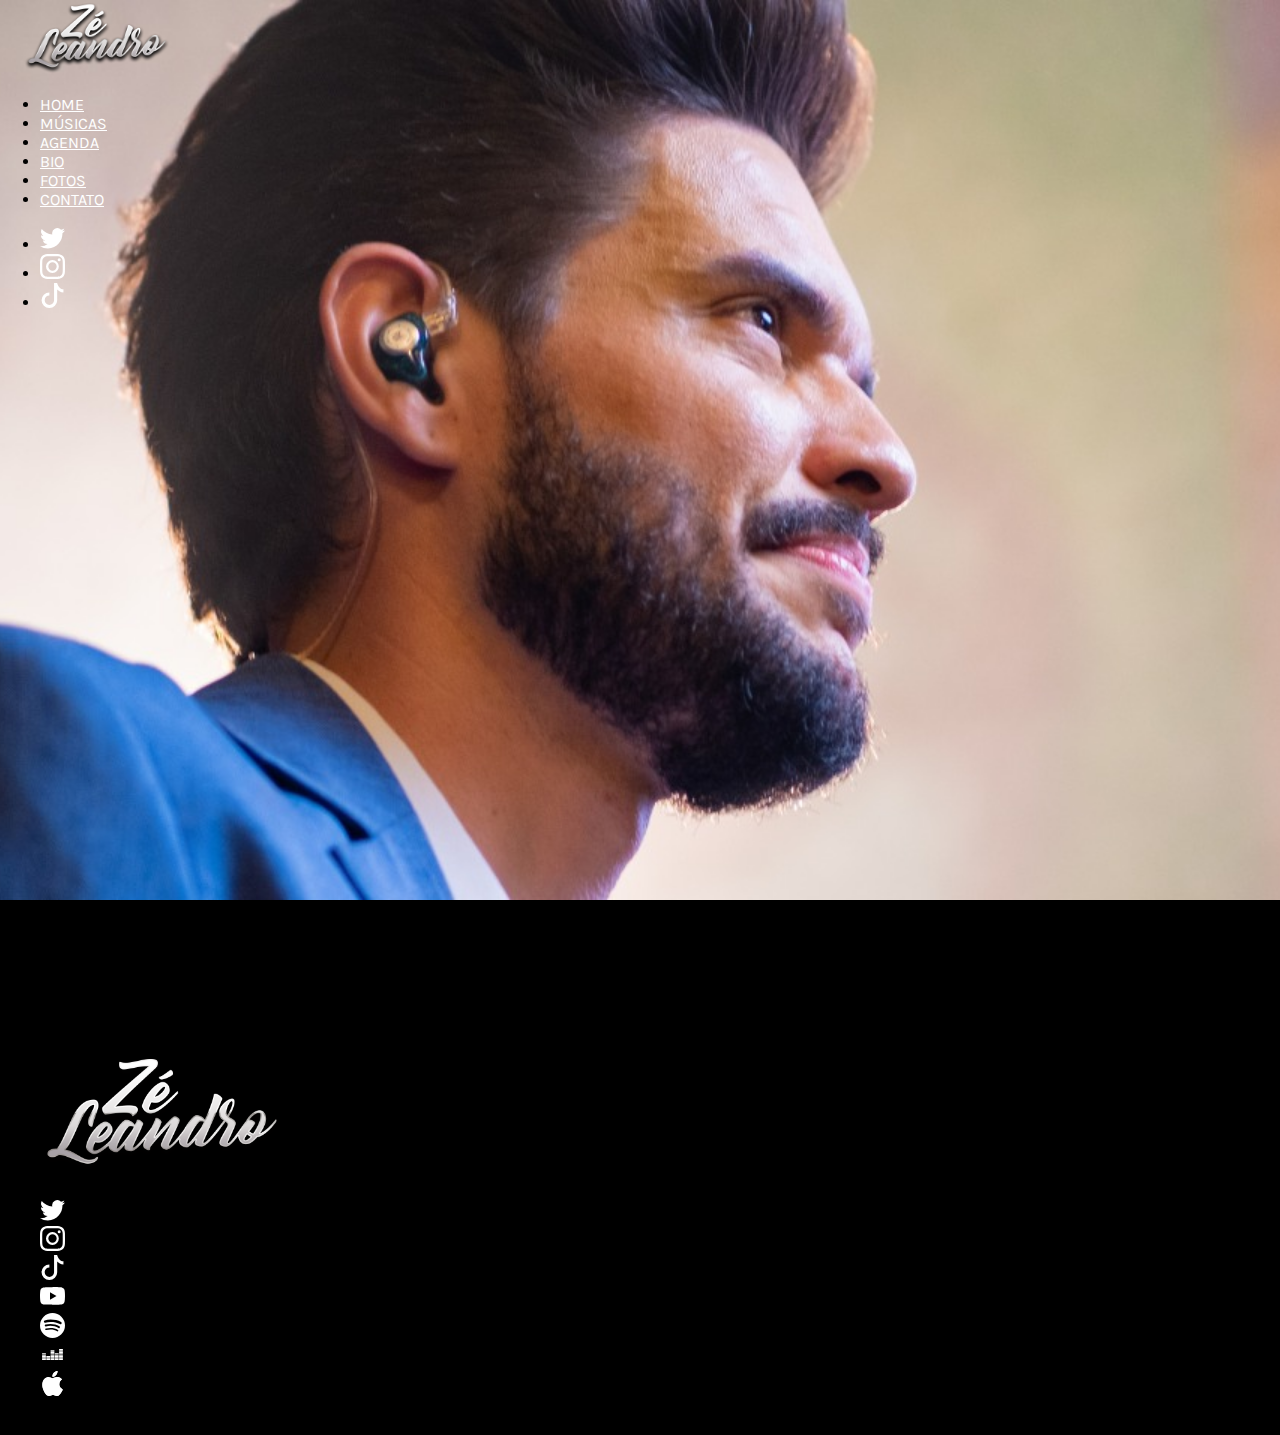
<file: músicas.html>
<!DOCTYPE html>
<html lang="pt-br">
<head>
    <meta charset="UTF-8">
    <meta name="viewport" content="width=device-width, initial-scale=1.0">
    <title>Zé Leandro</title>
    <link rel="stylesheet" href="styles/musicas.css">
    <link rel="stylesheet" href="styles/base.css">
    <link rel="icon" href="./styles/img/logo png.png" type="image/x-icon">
    <link href="https://cdn.jsdelivr.net/npm/bootstrap@5.3.2/dist/css/bootstrap.min.css" rel="stylesheet" integrity="sha384-T3c6CoIi6uLrA9TneNEoa7RxnatzjcDSCmG1MXxSR1GAsXEV/Dwwykc2MPK8M2HN" crossorigin="anonymous">
    
</head>
<body>
  <div class="container">
    <header class="d-flex flex-wrap align-items-center justify-content-center justify-content-md-between py-3 mb-4 border-bottom">
      <div class="col-md-3 mb-2 mb-md-0">
        <a href="/" class="d-inline-flex link-body-emphasis text-decoration-none">
          <img src="styles/img/logo footer png.png" width="auto" height="75" alt="" srcset="">
        </a>
      </div>

      <ul class="nav col-12 col-md-auto mb-2 justify-content-center mb-md-0">
        <li class="nav-item">
          <a class="nav-link active" aria-current="page" href="index.html">HOME</a>
        </li>
        <li class="nav-item">
          <a class="nav-link active" href="músicas.html">MÚSICAS</a>
        </li>
        <li class="nav-item">
          <a class="nav-link active" href="agenda.html">AGENDA</a>
        </li>
        <li class="nav-item">
          <a class="nav-link active" href="bio.html">BIO</a>
        </li>
        <li class="nav-item">
          <a class="nav-link active" href="fotos.html">FOTOS</a>
        </li>
        <li class="nav-item">
          <a class="nav-link active" href="contato.html">CONTATO</a>
        </li>
      </ul>

      <div class="col-md-3 text-end">
        <ul class="nav col-12 col-md-auto mb-2 justify-content-center mb-md-0">
          <li class="nav-item">
            <a href="https://twitter.com/zeleandro_ofc" target="_blank" class="nav-link px-2 color-icone">
              <svg xmlns="http://www.w3.org/2000/svg" width="25" height="25" fill="currentColor" class="bi bi-twitter" viewBox="0 0 16 16">
              <path d="M5.026 15c6.038 0 9.341-5.003 9.341-9.334 0-.14 0-.282-.006-.422A6.685 6.685 0 0 0 16 3.542a6.658 6.658 0 0 1-1.889.518 3.301 3.301 0 0 0 1.447-1.817 6.533 6.533 0 0 1-2.087.793A3.286 3.286 0 0 0 7.875 6.03a9.325 9.325 0 0 1-6.767-3.429 3.289 3.289 0 0 0 1.018 4.382A3.323 3.323 0 0 1 .64 6.575v.045a3.288 3.288 0 0 0 2.632 3.218 3.203 3.203 0 0 1-.865.115 3.23 3.23 0 0 1-.614-.057 3.283 3.283 0 0 0 3.067 2.277A6.588 6.588 0 0 1 .78 13.58a6.32 6.32 0 0 1-.78-.045A9.344 9.344 0 0 0 5.026 15"/>
              </svg>
            </a>
          </li>
          <li class="nav-item">
            <a href="https://www.instagram.com/zeleandro_oficial/" target="_blank" class="nav-link px-2 color-icone">
              <svg xmlns="http://www.w3.org/2000/svg" width="25" height="25" fill="currentColor" class="bi bi-instagram" viewBox="0 0 16 16">
                <path d="M8 0C5.829 0 5.556.01 4.703.048 3.85.088 3.269.222 2.76.42a3.917 3.917 0 0 0-1.417.923A3.927 3.927 0 0 0 .42 2.76C.222 3.268.087 3.85.048 4.7.01 5.555 0 5.827 0 8.001c0 2.172.01 2.444.048 3.297.04.852.174 1.433.372 1.942.205.526.478.972.923 1.417.444.445.89.719 1.416.923.51.198 1.09.333 1.942.372C5.555 15.99 5.827 16 8 16s2.444-.01 3.298-.048c.851-.04 1.434-.174 1.943-.372a3.916 3.916 0 0 0 1.416-.923c.445-.445.718-.891.923-1.417.197-.509.332-1.09.372-1.942C15.99 10.445 16 10.173 16 8s-.01-2.445-.048-3.299c-.04-.851-.175-1.433-.372-1.941a3.926 3.926 0 0 0-.923-1.417A3.911 3.911 0 0 0 13.24.42c-.51-.198-1.092-.333-1.943-.372C10.443.01 10.172 0 7.998 0h.003zm-.717 1.442h.718c2.136 0 2.389.007 3.232.046.78.035 1.204.166 1.486.275.373.145.64.319.92.599.28.28.453.546.598.92.11.281.24.705.275 1.485.039.843.047 1.096.047 3.231s-.008 2.389-.047 3.232c-.035.78-.166 1.203-.275 1.485a2.47 2.47 0 0 1-.599.919c-.28.28-.546.453-.92.598-.28.11-.704.24-1.485.276-.843.038-1.096.047-3.232.047s-2.39-.009-3.233-.047c-.78-.036-1.203-.166-1.485-.276a2.478 2.478 0 0 1-.92-.598 2.48 2.48 0 0 1-.6-.92c-.109-.281-.24-.705-.275-1.485-.038-.843-.046-1.096-.046-3.233 0-2.136.008-2.388.046-3.231.036-.78.166-1.204.276-1.486.145-.373.319-.64.599-.92.28-.28.546-.453.92-.598.282-.11.705-.24 1.485-.276.738-.034 1.024-.044 2.515-.045v.002zm4.988 1.328a.96.96 0 1 0 0 1.92.96.96 0 0 0 0-1.92zm-4.27 1.122a4.109 4.109 0 1 0 0 8.217 4.109 4.109 0 0 0 0-8.217zm0 1.441a2.667 2.667 0 1 1 0 5.334 2.667 2.667 0 0 1 0-5.334"/>
              </svg>
            </a>
          </li>
          <li class="nav-item">
            <a href="https://www.tiktok.com/@zeleandro_oficial" target="_blank" class="nav-link px-2 color-icone">
              <svg xmlns="http://www.w3.org/2000/svg" width="25" height="25" fill="currentColor" class="bi bi-tiktok" viewBox="0 0 16 16">
              <path d="M9 0h1.98c.144.715.54 1.617 1.235 2.512C12.895 3.389 13.797 4 15 4v2c-1.753 0-3.07-.814-4-1.829V11a5 5 0 1 1-5-5v2a3 3 0 1 0 3 3z"/>
              </svg>
            </a>
          </li>
        </ul>
      </div>
    </header>
  </div>
  <div class="container col-xl-10 col-xxl-8 px-4 py-5">
    <div class="row align-items-center g-lg-5 py-5">
      <div class="col-lg-5 mx-auto">
        <iframe title="deezer-widget" src="https://widget.deezer.com/widget/dark/artist/5409046/top_tracks" width="100%" height="358" frameborder="0" allowtransparency="true" allow="encrypted-media; clipboard-write"></iframe>
      </div>
      <div class="col-md-10 mx-auto col-lg-5">
        <iframe style="border-radius:12px" src="https://open.spotify.com/embed/artist/1hPyw2RZHJ5jhcG2Y0ldRU?utm_source=generator" width="100%" height="358" frameBorder="0" allowfullscreen="" allow="autoplay; clipboard-write; encrypted-media; fullscreen; picture-in-picture" loading="lazy"></iframe>
      </div>
    </div>
  </div>
  <div class="container">
    <footer class="py-3">
      <img class="footer-img rounded mx-auto d-block" src="styles/img/logo footer png.png" width="auto" height="125">
      <ul class="nav justify-content-center border-bottom pb-3 mb-3">
        <li class="nav-item">
          <a href="https://twitter.com/zeleandro_ofc" target="_blank" class="nav-link px-2 color-icone">
            <svg xmlns="http://www.w3.org/2000/svg" width="25" height="25" fill="currentColor" class="bi bi-twitter" viewBox="0 0 16 16">
            <path d="M5.026 15c6.038 0 9.341-5.003 9.341-9.334 0-.14 0-.282-.006-.422A6.685 6.685 0 0 0 16 3.542a6.658 6.658 0 0 1-1.889.518 3.301 3.301 0 0 0 1.447-1.817 6.533 6.533 0 0 1-2.087.793A3.286 3.286 0 0 0 7.875 6.03a9.325 9.325 0 0 1-6.767-3.429 3.289 3.289 0 0 0 1.018 4.382A3.323 3.323 0 0 1 .64 6.575v.045a3.288 3.288 0 0 0 2.632 3.218 3.203 3.203 0 0 1-.865.115 3.23 3.23 0 0 1-.614-.057 3.283 3.283 0 0 0 3.067 2.277A6.588 6.588 0 0 1 .78 13.58a6.32 6.32 0 0 1-.78-.045A9.344 9.344 0 0 0 5.026 15"/>
            </svg>
          </a>
        </li>
        <li class="nav-item">
          <a href="https://www.instagram.com/zeleandro_oficial/" target="_blank" class="nav-link px-2 color-icone">
            <svg xmlns="http://www.w3.org/2000/svg" width="25" height="25" fill="currentColor" class="bi bi-instagram" viewBox="0 0 16 16">
              <path d="M8 0C5.829 0 5.556.01 4.703.048 3.85.088 3.269.222 2.76.42a3.917 3.917 0 0 0-1.417.923A3.927 3.927 0 0 0 .42 2.76C.222 3.268.087 3.85.048 4.7.01 5.555 0 5.827 0 8.001c0 2.172.01 2.444.048 3.297.04.852.174 1.433.372 1.942.205.526.478.972.923 1.417.444.445.89.719 1.416.923.51.198 1.09.333 1.942.372C5.555 15.99 5.827 16 8 16s2.444-.01 3.298-.048c.851-.04 1.434-.174 1.943-.372a3.916 3.916 0 0 0 1.416-.923c.445-.445.718-.891.923-1.417.197-.509.332-1.09.372-1.942C15.99 10.445 16 10.173 16 8s-.01-2.445-.048-3.299c-.04-.851-.175-1.433-.372-1.941a3.926 3.926 0 0 0-.923-1.417A3.911 3.911 0 0 0 13.24.42c-.51-.198-1.092-.333-1.943-.372C10.443.01 10.172 0 7.998 0h.003zm-.717 1.442h.718c2.136 0 2.389.007 3.232.046.78.035 1.204.166 1.486.275.373.145.64.319.92.599.28.28.453.546.598.92.11.281.24.705.275 1.485.039.843.047 1.096.047 3.231s-.008 2.389-.047 3.232c-.035.78-.166 1.203-.275 1.485a2.47 2.47 0 0 1-.599.919c-.28.28-.546.453-.92.598-.28.11-.704.24-1.485.276-.843.038-1.096.047-3.232.047s-2.39-.009-3.233-.047c-.78-.036-1.203-.166-1.485-.276a2.478 2.478 0 0 1-.92-.598 2.48 2.48 0 0 1-.6-.92c-.109-.281-.24-.705-.275-1.485-.038-.843-.046-1.096-.046-3.233 0-2.136.008-2.388.046-3.231.036-.78.166-1.204.276-1.486.145-.373.319-.64.599-.92.28-.28.546-.453.92-.598.282-.11.705-.24 1.485-.276.738-.034 1.024-.044 2.515-.045v.002zm4.988 1.328a.96.96 0 1 0 0 1.92.96.96 0 0 0 0-1.92zm-4.27 1.122a4.109 4.109 0 1 0 0 8.217 4.109 4.109 0 0 0 0-8.217zm0 1.441a2.667 2.667 0 1 1 0 5.334 2.667 2.667 0 0 1 0-5.334"/>
            </svg>
          </a>
        </li>
        <li class="nav-item">
          <a href="https://www.tiktok.com/@zeleandro_oficial" target="_blank" class="nav-link px-2 color-icone">
            <svg xmlns="http://www.w3.org/2000/svg" width="25" height="25" fill="currentColor" class="bi bi-tiktok" viewBox="0 0 16 16">
            <path d="M9 0h1.98c.144.715.54 1.617 1.235 2.512C12.895 3.389 13.797 4 15 4v2c-1.753 0-3.07-.814-4-1.829V11a5 5 0 1 1-5-5v2a3 3 0 1 0 3 3z"/>
            </svg>
          </a>
        </li>
        <li class="nav-item">
          <a href="https://www.youtube.com/@ZeLeandro_oficial" target="_blank" class="nav-link px-2 color-icone">
            <svg xmlns="http://www.w3.org/2000/svg" width="25" height="25" fill="currentColor" class="bi bi-youtube" viewBox="0 0 16 16">
            <path d="M8.051 1.999h.089c.822.003 4.987.033 6.11.335a2.01 2.01 0 0 1 1.415 1.42c.101.38.172.883.22 1.402l.01.104.022.26.008.104c.065.914.073 1.77.074 1.957v.075c-.001.194-.01 1.108-.082 2.06l-.008.105-.009.104c-.05.572-.124 1.14-.235 1.558a2.007 2.007 0 0 1-1.415 1.42c-1.16.312-5.569.334-6.18.335h-.142c-.309 0-1.587-.006-2.927-.052l-.17-.006-.087-.004-.171-.007-.171-.007c-1.11-.049-2.167-.128-2.654-.26a2.007 2.007 0 0 1-1.415-1.419c-.111-.417-.185-.986-.235-1.558L.09 9.82l-.008-.104A31.4 31.4 0 0 1 0 7.68v-.123c.002-.215.01-.958.064-1.778l.007-.103.003-.052.008-.104.022-.26.01-.104c.048-.519.119-1.023.22-1.402a2.007 2.007 0 0 1 1.415-1.42c.487-.13 1.544-.21 2.654-.26l.17-.007.172-.006.086-.003.171-.007A99.788 99.788 0 0 1 7.858 2h.193zM6.4 5.209v4.818l4.157-2.408z"/>
            </svg>
          </a>
        </li>
        <li class="nav-item">
          <a href="https://open.spotify.com/intl-pt/artist/1hPyw2RZHJ5jhcG2Y0ldRU?autoplay=true" class="nav-link px-2 color-icone">
            <svg xmlns="http://www.w3.org/2000/svg" width="25" height="25" fill="currentColor" class="bi bi-spotify" viewBox="0 0 16 16">
            <path d="M8 0a8 8 0 1 0 0 16A8 8 0 0 0 8 0m3.669 11.538a.498.498 0 0 1-.686.165c-1.879-1.147-4.243-1.407-7.028-.77a.499.499 0 0 1-.222-.973c3.048-.696 5.662-.397 7.77.892a.5.5 0 0 1 .166.686zm.979-2.178a.624.624 0 0 1-.858.205c-2.15-1.321-5.428-1.704-7.972-.932a.625.625 0 0 1-.362-1.194c2.905-.881 6.517-.454 8.986 1.063a.624.624 0 0 1 .206.858m.084-2.268C10.154 5.56 5.9 5.419 3.438 6.166a.748.748 0 1 1-.434-1.432c2.825-.857 7.523-.692 10.492 1.07a.747.747 0 1 1-.764 1.288z"/>
            </svg>
          </a>
        </li>
        <li class="nav-item">
          <a href="https://www.deezer.com/br/album/471122425?deferredFl=1" class="nav-link px-2 color-icone">
            <img src="styles/img/deezer-svgrepo-com.svg"  width="25" height="25" fill="currentColor" alt="Logo Deezer">
          </a>
        </li>
        <li class="nav-item">
          <a href="https://music.apple.com/br/album/conhaque-com-cacau/1700292779?i=1700292780" target="_blank" class="nav-link px-2 color-icone">
            <svg xmlns="http://www.w3.org/2000/svg" width="25" height="25" fill="currentColor" class="bi bi-apple" viewBox="0 0 16 16">
            <path d="M11.182.008C11.148-.03 9.923.023 8.857 1.18c-1.066 1.156-.902 2.482-.878 2.516.024.034 1.52.087 2.475-1.258.955-1.345.762-2.391.728-2.43Zm3.314 11.733c-.048-.096-2.325-1.234-2.113-3.422.212-2.189 1.675-2.789 1.698-2.854.023-.065-.597-.79-1.254-1.157a3.692 3.692 0 0 0-1.563-.434c-.108-.003-.483-.095-1.254.116-.508.139-1.653.589-1.968.607-.316.018-1.256-.522-2.267-.665-.647-.125-1.333.131-1.824.328-.49.196-1.422.754-2.074 2.237-.652 1.482-.311 3.83-.067 4.56.244.729.625 1.924 1.273 2.796.576.984 1.34 1.667 1.659 1.899.319.232 1.219.386 1.843.067.502-.308 1.408-.485 1.766-.472.357.013 1.061.154 1.782.539.571.197 1.111.115 1.652-.105.541-.221 1.324-1.059 2.238-2.758.347-.79.505-1.217.473-1.282Z"/>
            <path d="M11.182.008C11.148-.03 9.923.023 8.857 1.18c-1.066 1.156-.902 2.482-.878 2.516.024.034 1.52.087 2.475-1.258.955-1.345.762-2.391.728-2.43Zm3.314 11.733c-.048-.096-2.325-1.234-2.113-3.422.212-2.189 1.675-2.789 1.698-2.854.023-.065-.597-.79-1.254-1.157a3.692 3.692 0 0 0-1.563-.434c-.108-.003-.483-.095-1.254.116-.508.139-1.653.589-1.968.607-.316.018-1.256-.522-2.267-.665-.647-.125-1.333.131-1.824.328-.49.196-1.422.754-2.074 2.237-.652 1.482-.311 3.83-.067 4.56.244.729.625 1.924 1.273 2.796.576.984 1.34 1.667 1.659 1.899.319.232 1.219.386 1.843.067.502-.308 1.408-.485 1.766-.472.357.013 1.061.154 1.782.539.571.197 1.111.115 1.652-.105.541-.221 1.324-1.059 2.238-2.758.347-.79.505-1.217.473-1.282Z"/>
            </svg>
          </a>
        </li>
      </ul>
      <p class="text-center text-bold">&copy; 2024 Zé Leandro</p>
    </footer>
  </div>
  <script src="https://cdn.jsdelivr.net/npm/bootstrap@5.3.2/dist/js/bootstrap.bundle.min.js" integrity="sha384-C6RzsynM9kWDrMNeT87bh95OGNyZPhcTNXj1NW7RuBCsyN/o0jlpcV8Qyq46cDfL" crossorigin="anonymous"></script>
</body>
</html>
</file>
<file: styles/base.css>
/* Adicione estilos para a cor da fonte quando o link estiver ativo */
.navbar-nav .nav-link.active {
    color: #ffffff !important;
}

header > ul > li > a {
    color: white !important;
}

header > ul > li > a:hover {
    color: #c9c9c9 !important;
}

.video {
    position: absolute;
    z-index: -3;
    top: 0;
    left: 0;
    width: 100%;
    height: 100%;
    object-fit: cover;
    overflow-y: hidden;
}

.color-icone{
    color: white !important;
}

.footer-img{
    margin: 0 auto;
}

.text-bold{
    font-weight: bolder;
    color: black;
}

.texto{
    color: black !important;
}

.whats{
    position: fixed;
    bottom: 30px;
    right: 30px;
    z-index: 999;
}
</file>
<file: styles/index.css>
@import url('https://fonts.googleapis.com/css2?family=Alice&family=Karla:wght@200&display=swap');

body {
    background-image: url('/styles/img/contatowallpaper.png');
    background-size: cover; /* ajusta o tamanho da imagem */
    background-position: center; /* posiciona a imagem no centro */
    margin: 0; /* remove a margem padrão do corpo */
    height: 100vh; /* ocupa 100% da altura da viewport */
    font-family: 'Alice', serif;
    font-family: 'Karla', sans-serif;
    background-repeat: no-repeat;
}

.whats{
    position: fixed;
    bottom: 30px;
    right: 30px;
    z-index: 999;
}

.font-white{
    color: white;
}

.spotify, .deezer {
    display: flex;
    position: fixed;
    background: #fff;
    bottom: 2%;
    z-index: 9999;
    border-radius: 20px;
    height: 70px;
    padding: 7px;
    left: 20px;
    box-shadow: 1px 1px 6px 0 #4c4c4c;
    animation: pulse 2s infinite;
}

@-webkit-keyframes pulse {
    0% {
      -webkit-box-shadow: 0 0 0 0 rgba(247, 239, 122, 0.5);
    }
    70% {
        -webkit-box-shadow: 0 0 0 10px rgba(74, 234, 245, 0.705);
    }
    100% {
        -webkit-box-shadow: 0 0 0 0 rgb(4, 232, 248);
    }
}

@keyframes pulse {
    0% {
      -moz-box-shadow: 0 0 0 0 rgba(247, 239, 122, 0.5);
      box-shadow: 0 0 0 0 rgba(247, 239, 122, 0.5);
    }
    70% {
        -moz-box-shadow: 0 0 0 10px rgba(124, 242, 250, 0);
        box-shadow: 0 0 0 10px rgba(124, 242, 250, 0);
    }
    100% {
        -moz-box-shadow: 0 0 0 0 rgb(4, 232, 248,0);
        box-shadow: 0 0 0 0 rgb(4, 232, 248,0);
    }
}


.spotify {bottom: 15%;}

.spotify-info,.deezer-info {
    text-align: left;
    display: flex;
    flex-direction: column;
}

.spotify-link, .deezer-link {
    display: flex;
    align-items: center;
    text-decoration: none;
}
.img-spotify-ws,.img-deezer-ws {
    height: 56px;
    width: 56px;
    border-radius: 30px;
    margin-right: 10px;
}

.img-spotify,.img-deezer {                
    width: 100px;
    height: 27px;
    object-fit: contain;
    margin-top: 6px;
    border: 1px solid #c0c0c0;
    border-radius: 20px;
    padding: 2px 4px 5px;
}
.spotify-title,.deezer-title {
    font-size: 15px;
    color: #1c1c1c;
    margin: 0;
    line-height: 1;
    font-weight: 700;
    text-align: center;
}
.playlist-spotify-iframe{
    width:500px;
}
</file>
<file: styles/agenda.css>
@import url('https://fonts.googleapis.com/css2?family=Alice&family=Karla:wght@200&display=swap');

body {
    background: url('/styles/img/agendawallpaper.png') no-repeat center center fixed;
    background-size: cover; /* ajusta o tamanho da imagem */
    margin: 0; /* remove a margem padrão do corpo */
    height: 100vh; /* ocupa 100% da altura da viewport */
    font-family: 'Alice', serif;
    font-family: 'Karla', sans-serif;
    background-repeat: no-repeat;
    background-color: black;
}

.whats{
    position: fixed;
    bottom: 30px;
    right: 30px;
    z-index: 999;
}

 
 .container-line {
    width: 80%;
    padding: 50px 0;
    margin: 50px auto;
    position: relative;
    overflow: hidden;
 }
 
 .container-line:before {
    content: '';
    position: absolute;
    top: 0;
    left: 50%;
    margin-left: -1px;
    width: 2px;
    height: 100%;
    background: #CCD1D9;
    z-index: 1
 }
 
 .timeline-block {
    width: -webkit-calc(50% + 8px);
    width: -moz-calc(50% + 8px);
    width: calc(50% + 8px);
    display: -webkit-box;
    display: -webkit-flex;
    display: -moz-box;
    display: flex;
    -webkit-box-pack: justify;
    -webkit-justify-content: space-between;
    -moz-box-pack: justify;
    justify-content: space-between;
    clear: both;
    align-items: center;
 }
 
 .timeline-block-right {
    float: right;
 }
 
 .timeline-block-left {
    float: left;
    direction: rtl
 }
 
 .marker {
    width: 16px;
    height: 16px;
    border-radius: 50%;
    border: 2px solid #F5F7FA;
    background: #4FC1E9;
    margin-top: 10px;
    z-index: 9999
 }
 
 .timeline-content {
    width: 95%;
    padding: 0 15px;
    color: #666
 }
 
 .timeline-content h3 {
    margin-top: 5px;
    margin-bottom: 5px;
    font-size: 25px;
    font-weight: 500
 }
 
 .timeline-content span {
    font-size: 15px;
    color: #ffffff;
 }
 
 .timeline-content p {
    font-size: 14px;
    line-height: 1.5em;
    word-spacing: 1px;
    color: white;
 }

 .titulo-agenda{
    color: white;
 }

.link-agenda{
    text-decoration: none;
    text-shadow: 1px 1px 3px black;
}

.font-white{
    color: white;
    font-weight: bolder;
}
 
 
 @media screen and (max-width: 768px) {
   .container:before {
      left: 8px;
      width: 2px;
   }
   .timeline-block {
      width: 100%;
      margin-bottom: 30px;
   }
   .timeline-block-right {
      float: none;
   }

   .timeline-block-left {
      float: none;
      direction: ltr;
   }

   .container-line:before{
   display: none;
   }
 }
</file>
<file: styles/bio.css>
@import url('https://fonts.googleapis.com/css2?family=Alice&family=Karla:wght@200&display=swap');

body {
    background: url('/styles/img/biowallpaper.png') no-repeat center center fixed;
    background-size: cover; /* ajusta o tamanho da imagem */
    margin: 0; /* remove a margem padrão do corpo */
    height: 100vh; /* ocupa 100% da altura da viewport */
    font-family: 'Alice', serif;
    font-family: 'Karla', sans-serif;
    background-repeat: no-repeat;
    background-color: black;
}

.whats{
    position: fixed;
    bottom: 30px;
    right: 30px;
    z-index: 999;
}

.font-white{
    color: white;
    font-size: 1.25rem;
    text-indent: 2.5rem;
}

.bg-bio{
    background-color: rgba(63, 63, 63, 0.801);
    padding: 20px;
    border-radius: 20px;
}
</file>
<file: styles/contato.css>
@import url('https://fonts.googleapis.com/css2?family=Alice&family=Karla:wght@200&display=swap');

body {
    background: url('/styles/img/wallpaper.png') no-repeat center center fixed;
    background-size: cover; /* ajusta o tamanho da imagem */
    margin: 0; /* remove a margem padrão do corpo */
    height: 100vh; /* ocupa 100% da altura da viewport */
    font-family: 'Alice', serif;
    font-family: 'Karla', sans-serif;
    background-repeat: no-repeat;
    background-color: black;
}

.font-white{
    color: white;
}

.whats{
    position: fixed;
    bottom: 30px;
    right: 30px;
    z-index: 999;
}
</file>
<file: styles/foto.css>
@import url('https://fonts.googleapis.com/css2?family=Alice&family=Karla:wght@200&display=swap');


body {
    background: url('/styles/img/fotowallpaper.png') no-repeat center center fixed;
    background-size: cover; /* ajusta o tamanho da imagem */
    margin: 0; /* remove a margem padrão do corpo */
    height: 100vh; /* ocupa 100% da altura da viewport */
    font-family: 'Alice', serif;
    font-family: 'Karla', sans-serif;
    background-repeat: no-repeat;
    background-color: black;
}

.carousel {
    width: 95%;
    margin: 0 auto;
}

.carousel-inner{
    border: 5px solid white;
}

.text-bold{
    color: white !important;
}

.whats{
    position: fixed;
    bottom: 30px;
    right: 30px;
    z-index: 999;
}
</file>
<file: styles/musicas.css>
@import url('https://fonts.googleapis.com/css2?family=Alice&family=Karla:wght@200&display=swap');

body {
    background: url('/styles/img/musica.jpg') no-repeat center center fixed;
    background-size: cover; /* ajusta o tamanho da imagem */
    margin: 0; /* remove a margem padrão do corpo */
    height: 100vh; /* ocupa 100% da altura da viewport */
    font-family: 'Alice', serif;
    font-family: 'Karla', sans-serif;
    background-repeat: no-repeat;
    background-color: black;
}

.whats{
    position: fixed;
    bottom: 30px;
    right: 30px;
    z-index: 999;
}
</file>
